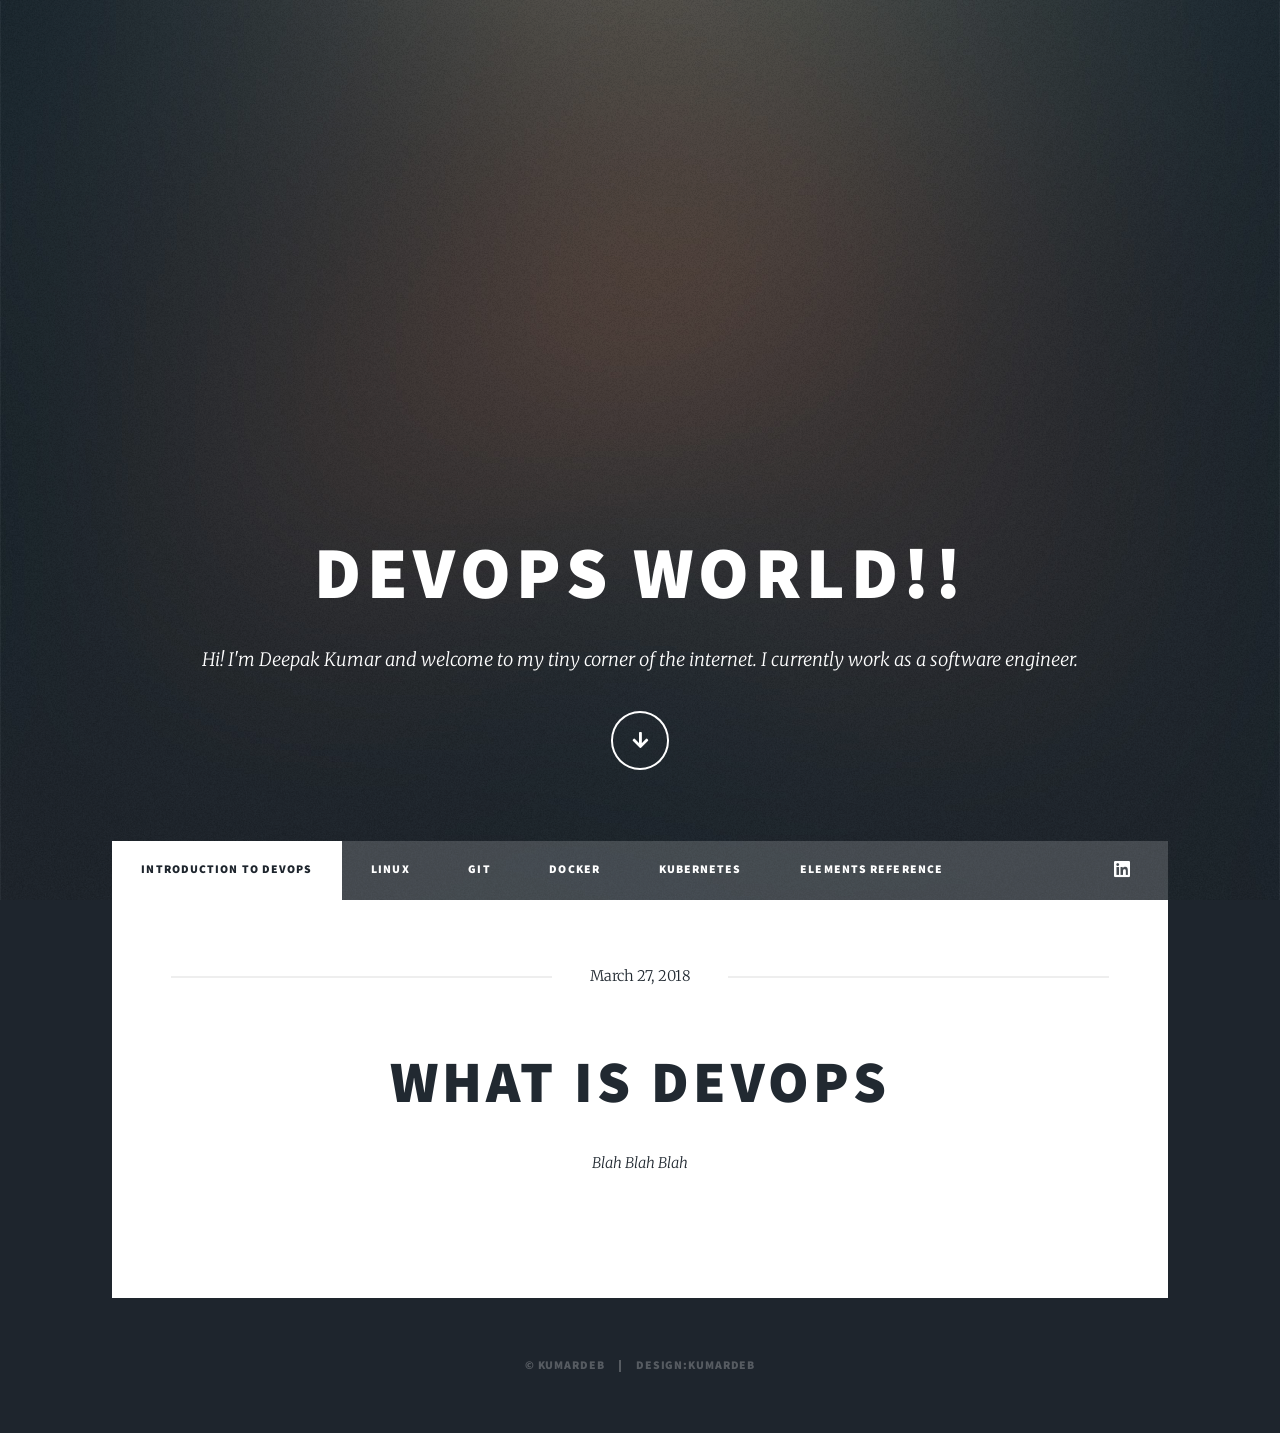
<file: index.html>
<!DOCTYPE HTML>
<html>
	<head>
		<title>Welcome to DevOps World</title>
		<meta charset="utf-8" />
		<meta name="viewport" content="width=device-width, initial-scale=1, user-scalable=no" />
		<link rel="stylesheet" href="assets/css/main.css" />
		<noscript><link rel="stylesheet" href="assets/css/noscript.css" /></noscript>
	</head>
	<body class="is-preload">
		<!-- Wrapper -->
			<div id="wrapper" class="fade-in">
				<!-- Intro -->
					<div id="intro">
						<h1>DevOps World!!</h1>
						<p>Hi! I'm Deepak Kumar and welcome to my tiny corner of the internet. I currently work as a software engineer.</p>
						<ul class="actions">
							<li><a href="#header" class="button icon solid solo fa-arrow-down scrolly">Continue</a></li>
						</ul>
					</div>
				<!-- Nav -->
					<nav id="nav">
						<ul class="links">
							<li class="active"><a href="index.html">Introduction to DevOps</a></li>
							<li><a href="OS.html">Linux</a></li>
							<li><a href="GIT.html">GIT</a></li>
							<li><a href="Docker.html">Docker</a></li>
							<li><a href="Kubernetes.html">Kubernetes</a></li>
							<li><a href="elements.htmls">Elements Reference</a></li>
						</ul>
						<ul class="icons">
							<li><a href="https://www.linkedin.com/in/deepak-kumar-012b2958/" class="icon brands fa-linkedin"><span class="label"></span></a></li>
						</ul>
					</nav>
				<!-- Main -->
					<div id="main">
						<!-- Featured Post -->
							<article class="post featured">
								<header class="major">
									<span class="date">March 27, 2018</span>
									<h2>What is DevOps</h2>
									<p> Blah Blah Blah</p>
								</header>
							</article>
					</div>
				<!-- Copyright -->
					<div id="copyright">
						<ul><li>&copy; kumardeb</li><li>Design:kumardeb <a href="#"></a></li></ul>
					</div>
			</div>
		<!-- Scripts -->
			<script src="assets/js/jquery.min.js"></script>
			<script src="assets/js/jquery.scrollex.min.js"></script>
			<script src="assets/js/jquery.scrolly.min.js"></script>
			<script src="assets/js/browser.min.js"></script>
			<script src="assets/js/breakpoints.min.js"></script>
			<script src="assets/js/util.js"></script>
			<script src="assets/js/main.js"></script>
	</body>
</html>
</file>
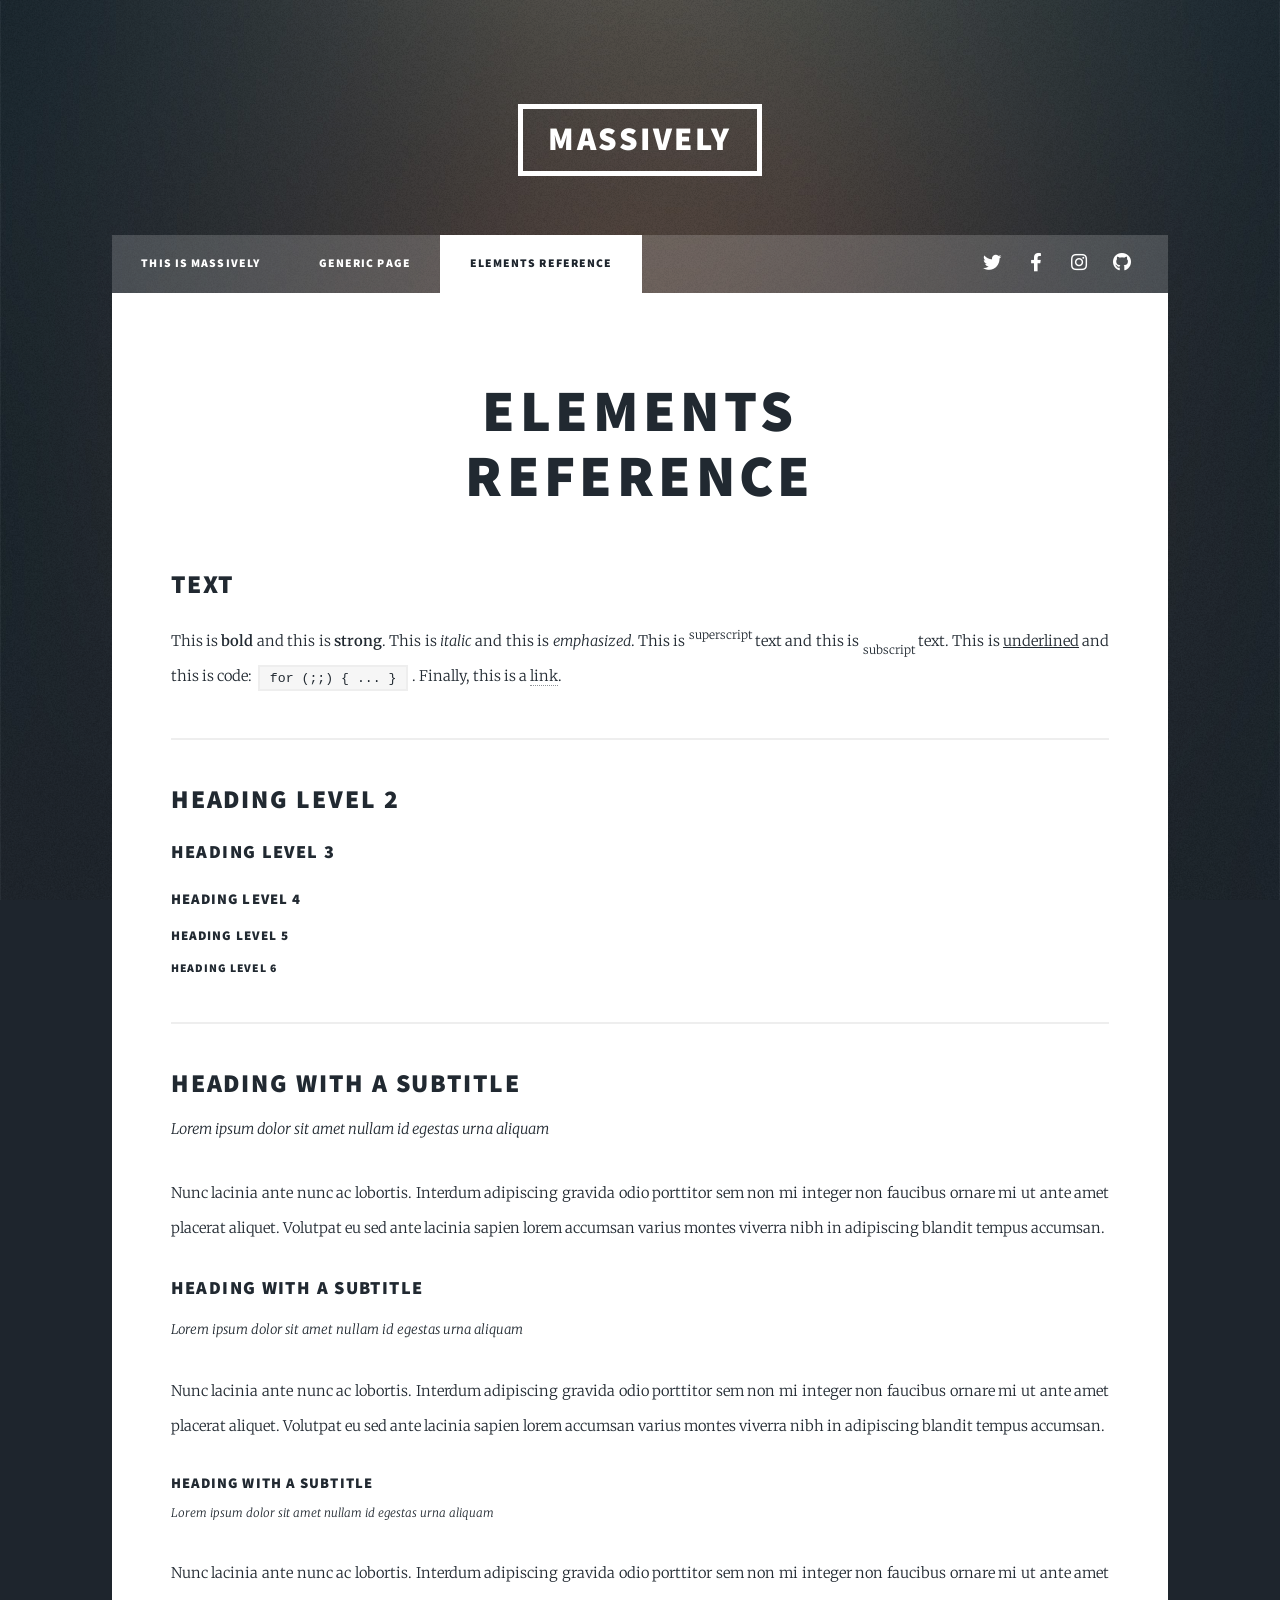
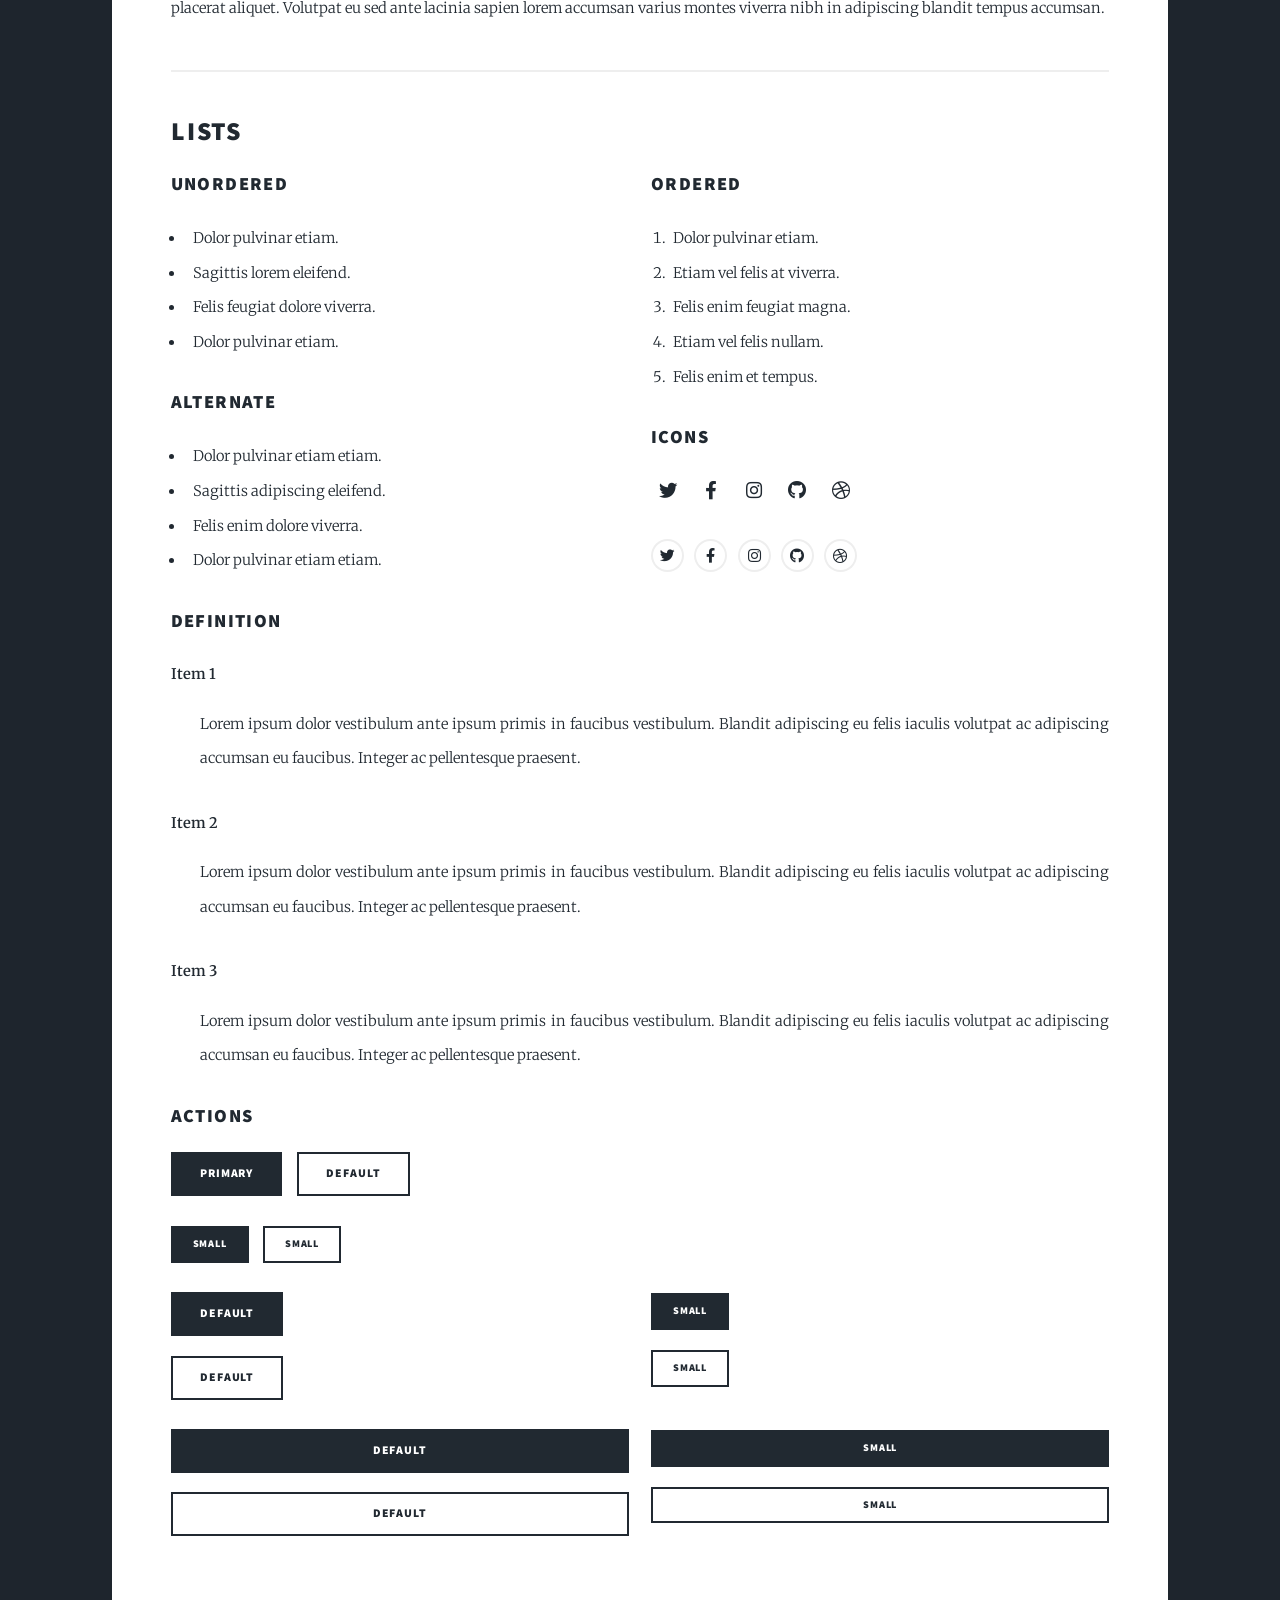
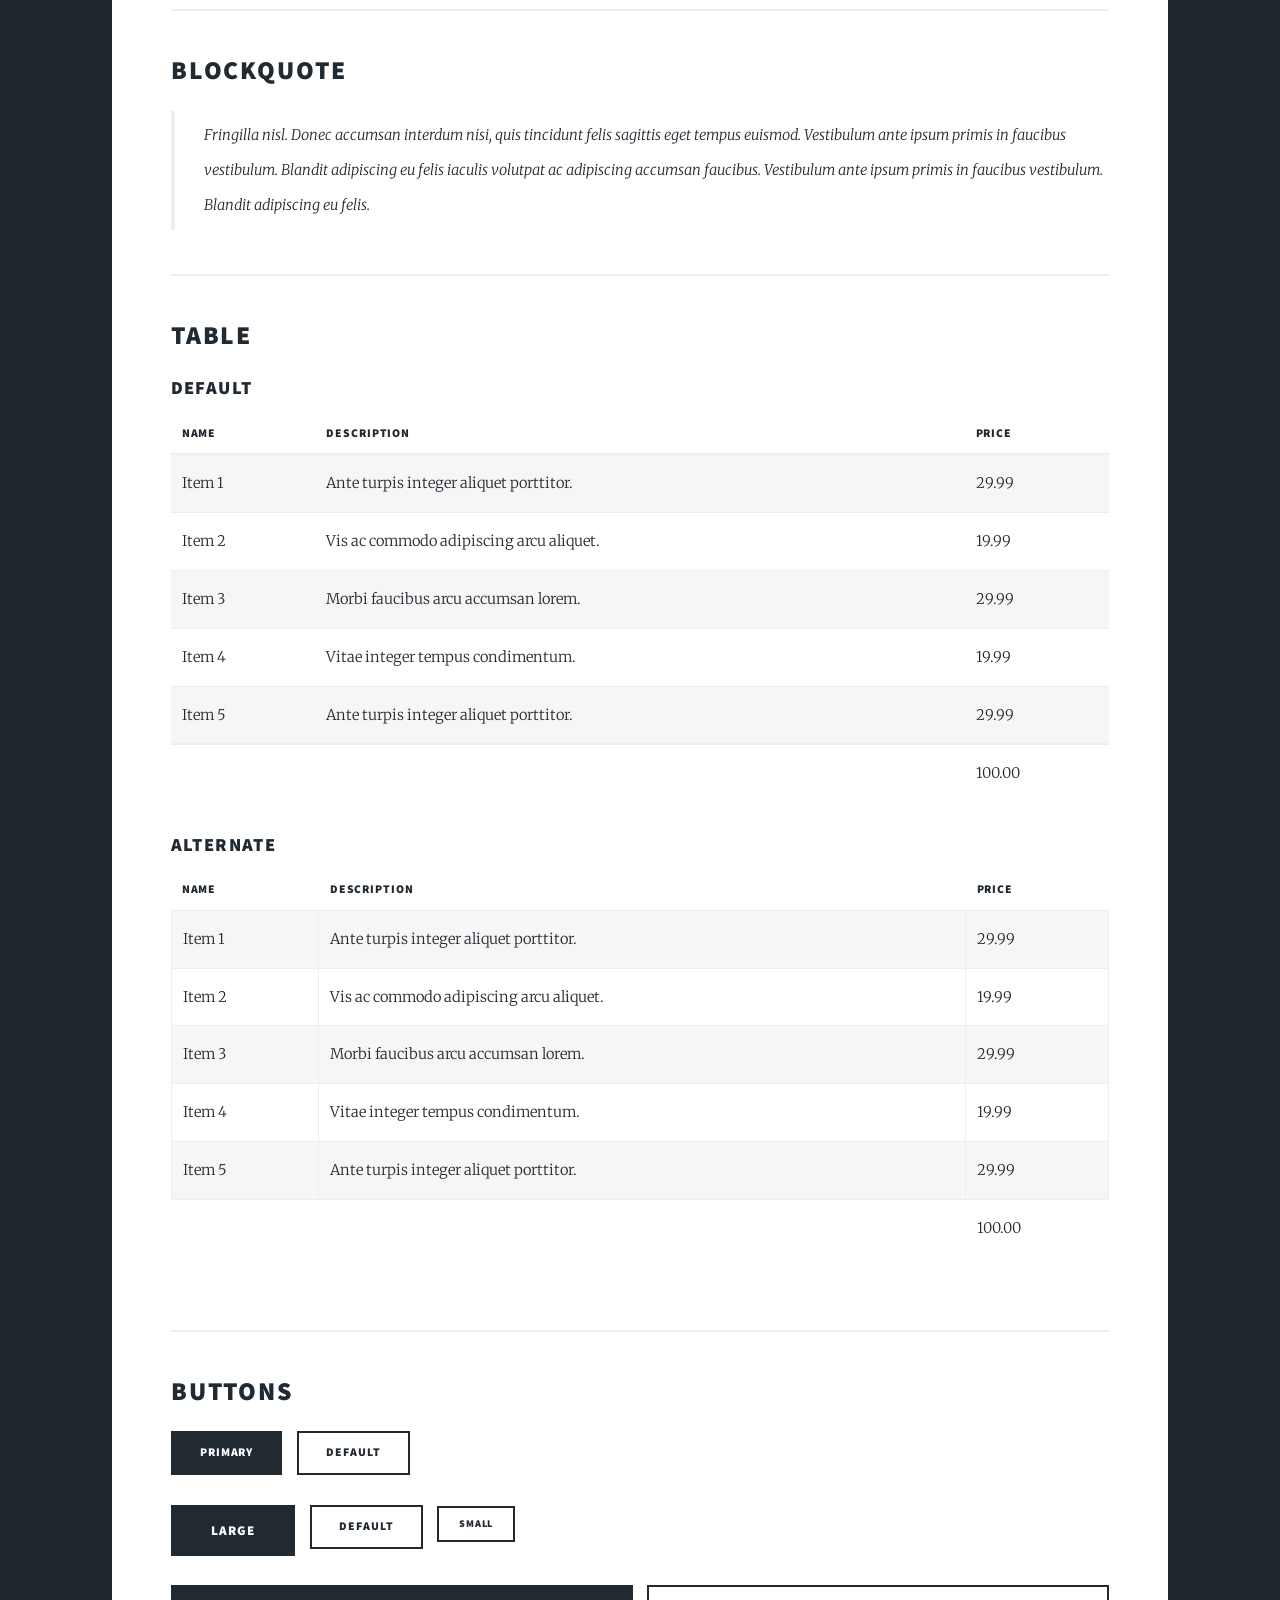
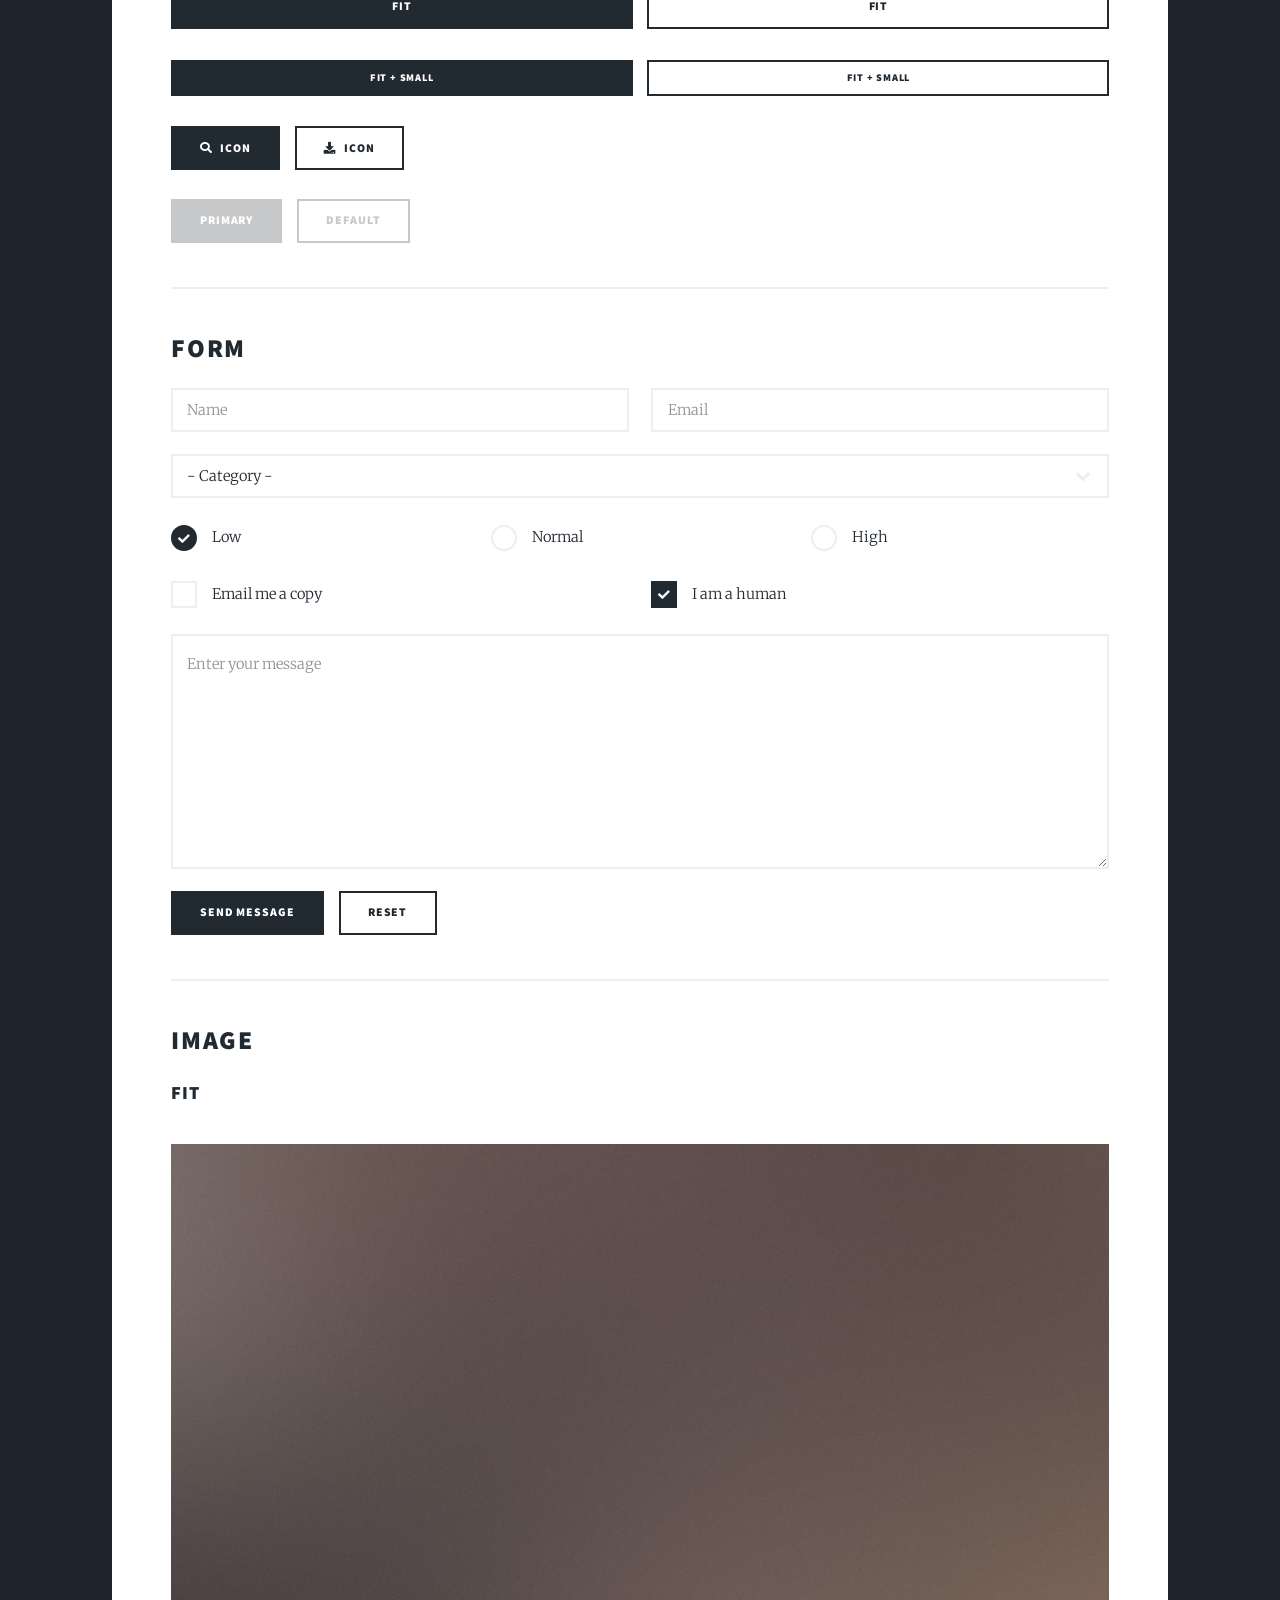
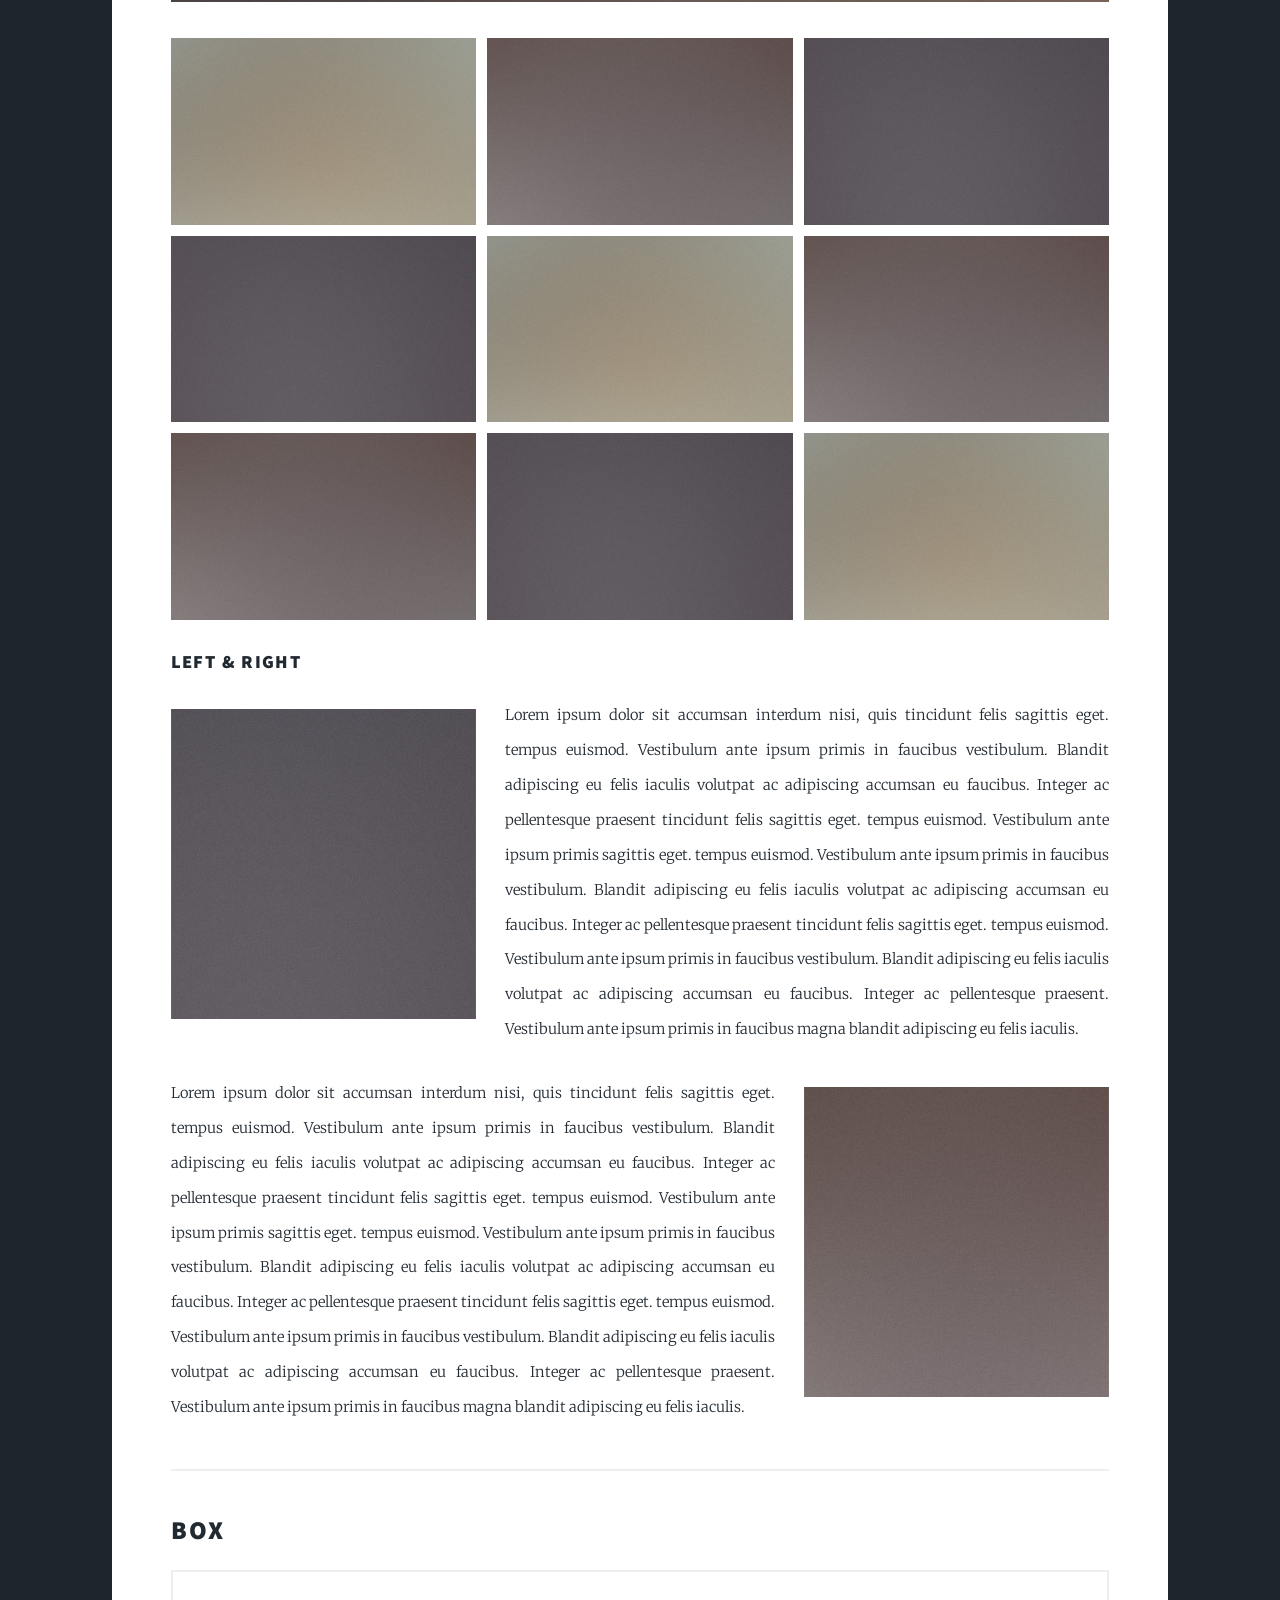
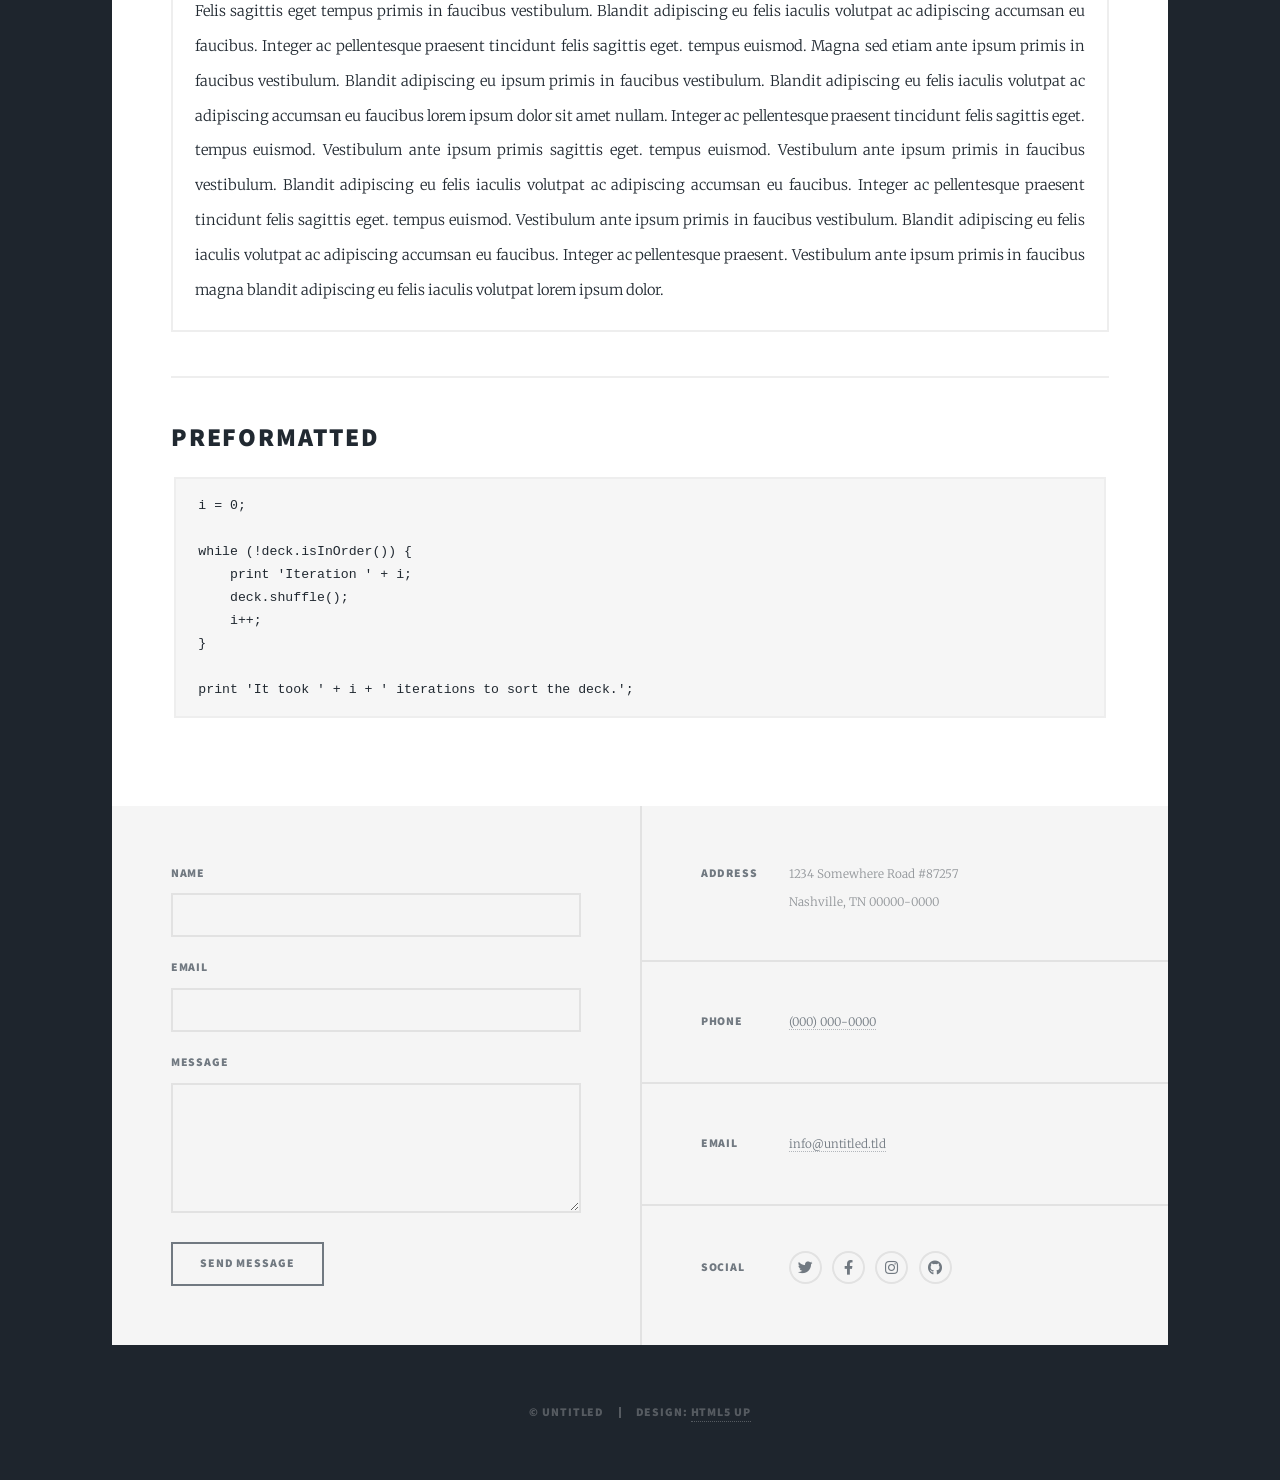
<file: elements.html>
<!DOCTYPE HTML>
<!--
	Massively by HTML5 UP
	html5up.net | @ajlkn
	Free for personal and commercial use under the CCA 3.0 license (html5up.net/license)
-->
<html>
	<head>
		<title>Elements Reference - Massively by HTML5 UP</title>
		<meta charset="utf-8" />
		<meta name="viewport" content="width=device-width, initial-scale=1, user-scalable=no" />
		<link rel="stylesheet" href="assets/css/main.css" />
		<noscript><link rel="stylesheet" href="assets/css/noscript.css" /></noscript>
	</head>
	<body class="is-preload">

		<!-- Wrapper -->
			<div id="wrapper">

				<!-- Header -->
					<header id="header">
						<a href="index.html" class="logo">Massively</a>
					</header>

				<!-- Nav -->
					<nav id="nav">
						<ul class="links">
							<li><a href="index.html">This is Massively</a></li>
							<li><a href="generic.html">Generic Page</a></li>
							<li class="active"><a href="elements.html">Elements Reference</a></li>
						</ul>
						<ul class="icons">
							<li><a href="#" class="icon brands fa-twitter"><span class="label">Twitter</span></a></li>
							<li><a href="#" class="icon brands fa-facebook-f"><span class="label">Facebook</span></a></li>
							<li><a href="#" class="icon brands fa-instagram"><span class="label">Instagram</span></a></li>
							<li><a href="#" class="icon brands fa-github"><span class="label">GitHub</span></a></li>
						</ul>
					</nav>

				<!-- Main -->
					<div id="main">

						<!-- Post -->
							<section class="post">
								<header class="major">
									<h1>Elements<br />
									Reference</h1>
								</header>

								<!-- Text stuff -->
									<h2>Text</h2>
									<p>This is <b>bold</b> and this is <strong>strong</strong>. This is <i>italic</i> and this is <em>emphasized</em>.
									This is <sup>superscript</sup> text and this is <sub>subscript</sub> text.
									This is <u>underlined</u> and this is code: <code>for (;;) { ... }</code>.
									Finally, this is a <a href="#">link</a>.</p>
									<hr />
									<h2>Heading Level 2</h2>
									<h3>Heading Level 3</h3>
									<h4>Heading Level 4</h4>
									<h5>Heading Level 5</h5>
									<h6>Heading Level 6</h6>
									<hr />
									<header>
										<h2>Heading with a Subtitle</h2>
										<p>Lorem ipsum dolor sit amet nullam id egestas urna aliquam</p>
									</header>
									<p>Nunc lacinia ante nunc ac lobortis. Interdum adipiscing gravida odio porttitor sem non mi integer non faucibus ornare mi ut ante amet placerat aliquet. Volutpat eu sed ante lacinia sapien lorem accumsan varius montes viverra nibh in adipiscing blandit tempus accumsan.</p>
									<header>
										<h3>Heading with a Subtitle</h3>
										<p>Lorem ipsum dolor sit amet nullam id egestas urna aliquam</p>
									</header>
									<p>Nunc lacinia ante nunc ac lobortis. Interdum adipiscing gravida odio porttitor sem non mi integer non faucibus ornare mi ut ante amet placerat aliquet. Volutpat eu sed ante lacinia sapien lorem accumsan varius montes viverra nibh in adipiscing blandit tempus accumsan.</p>
									<header>
										<h4>Heading with a Subtitle</h4>
										<p>Lorem ipsum dolor sit amet nullam id egestas urna aliquam</p>
									</header>
									<p>Nunc lacinia ante nunc ac lobortis. Interdum adipiscing gravida odio porttitor sem non mi integer non faucibus ornare mi ut ante amet placerat aliquet. Volutpat eu sed ante lacinia sapien lorem accumsan varius montes viverra nibh in adipiscing blandit tempus accumsan.</p>

									<hr />

								<!-- Lists -->
									<h2>Lists</h2>
									<div class="row">
										<div class="col-6 col-12-small">

											<h3>Unordered</h3>
											<ul>
												<li>Dolor pulvinar etiam.</li>
												<li>Sagittis lorem eleifend.</li>
												<li>Felis feugiat dolore viverra.</li>
												<li>Dolor pulvinar etiam.</li>
											</ul>

											<h3>Alternate</h3>
											<ul class="alt">
												<li>Dolor pulvinar etiam etiam.</li>
												<li>Sagittis adipiscing eleifend.</li>
												<li>Felis enim dolore viverra.</li>
												<li>Dolor pulvinar etiam etiam.</li>
											</ul>

										</div>
										<div class="col-6 col-12-small">

											<h3>Ordered</h3>
											<ol>
												<li>Dolor pulvinar etiam.</li>
												<li>Etiam vel felis at viverra.</li>
												<li>Felis enim feugiat magna.</li>
												<li>Etiam vel felis nullam.</li>
												<li>Felis enim et tempus.</li>
											</ol>

											<h3>Icons</h3>
											<ul class="icons">
												<li><a href="#" class="icon brands fa-twitter"><span class="label">Twitter</span></a></li>
												<li><a href="#" class="icon brands fa-facebook-f"><span class="label">Facebook</span></a></li>
												<li><a href="#" class="icon brands fa-instagram"><span class="label">Instagram</span></a></li>
												<li><a href="#" class="icon brands fa-github"><span class="label">Github</span></a></li>
												<li><a href="#" class="icon brands fa-dribbble"><span class="label">Dribbble</span></a></li>
											</ul>
											<ul class="icons alt">
												<li><a href="#" class="icon brands alt fa-twitter"><span class="label">Twitter</span></a></li>
												<li><a href="#" class="icon brands alt fa-facebook-f"><span class="label">Facebook</span></a></li>
												<li><a href="#" class="icon brands alt fa-instagram"><span class="label">Instagram</span></a></li>
												<li><a href="#" class="icon brands alt fa-github"><span class="label">Github</span></a></li>
												<li><a href="#" class="icon brands alt fa-dribbble"><span class="label">Dribbble</span></a></li>
											</ul>

										</div>
									</div>
									<h3>Definition</h3>
									<dl>
										<dt>Item 1</dt>
										<dd>
											<p>Lorem ipsum dolor vestibulum ante ipsum primis in faucibus vestibulum. Blandit adipiscing eu felis iaculis volutpat ac adipiscing accumsan eu faucibus. Integer ac pellentesque praesent.</p>
										</dd>
										<dt>Item 2</dt>
										<dd>
											<p>Lorem ipsum dolor vestibulum ante ipsum primis in faucibus vestibulum. Blandit adipiscing eu felis iaculis volutpat ac adipiscing accumsan eu faucibus. Integer ac pellentesque praesent.</p>
										</dd>
										<dt>Item 3</dt>
										<dd>
											<p>Lorem ipsum dolor vestibulum ante ipsum primis in faucibus vestibulum. Blandit adipiscing eu felis iaculis volutpat ac adipiscing accumsan eu faucibus. Integer ac pellentesque praesent.</p>
										</dd>
									</dl>

									<h3>Actions</h3>
									<ul class="actions">
										<li><a href="#" class="button primary">Primary</a></li>
										<li><a href="#" class="button">Default</a></li>
									</ul>
									<ul class="actions small">
										<li><a href="#" class="button primary small">Small</a></li>
										<li><a href="#" class="button small">Small</a></li>
									</ul>
									<div class="row">
										<div class="col-6 col-12-small">
											<ul class="actions stacked">
												<li><a href="#" class="button primary">Default</a></li>
												<li><a href="#" class="button">Default</a></li>
											</ul>
										</div>
										<div class="col-6 col-12-small">
											<ul class="actions stacked">
												<li><a href="#" class="button primary small">Small</a></li>
												<li><a href="#" class="button small">Small</a></li>
											</ul>
										</div>
									</div>
									<div class="row">
										<div class="col-6 col-12-small">
											<ul class="actions stacked">
												<li><a href="#" class="button primary fit">Default</a></li>
												<li><a href="#" class="button fit">Default</a></li>
											</ul>
										</div>
										<div class="col-6 col-12-small">
											<ul class="actions stacked">
												<li><a href="#" class="button primary small fit">Small</a></li>
												<li><a href="#" class="button small fit">Small</a></li>
											</ul>
										</div>
									</div>

									<hr />

								<!-- Blockquote -->
									<h2>Blockquote</h2>
									<blockquote>Fringilla nisl. Donec accumsan interdum nisi, quis tincidunt felis sagittis eget tempus euismod. Vestibulum ante ipsum primis in faucibus vestibulum. Blandit adipiscing eu felis iaculis volutpat ac adipiscing accumsan faucibus. Vestibulum ante ipsum primis in faucibus vestibulum. Blandit adipiscing eu felis.</blockquote>

									<hr />

								<!-- Table -->
									<h2>Table</h2>

									<h3>Default</h3>
									<div class="table-wrapper">
										<table>
											<thead>
												<tr>
													<th>Name</th>
													<th>Description</th>
													<th>Price</th>
												</tr>
											</thead>
											<tbody>
												<tr>
													<td>Item 1</td>
													<td>Ante turpis integer aliquet porttitor.</td>
													<td>29.99</td>
												</tr>
												<tr>
													<td>Item 2</td>
													<td>Vis ac commodo adipiscing arcu aliquet.</td>
													<td>19.99</td>
												</tr>
												<tr>
													<td>Item 3</td>
													<td> Morbi faucibus arcu accumsan lorem.</td>
													<td>29.99</td>
												</tr>
												<tr>
													<td>Item 4</td>
													<td>Vitae integer tempus condimentum.</td>
													<td>19.99</td>
												</tr>
												<tr>
													<td>Item 5</td>
													<td>Ante turpis integer aliquet porttitor.</td>
													<td>29.99</td>
												</tr>
											</tbody>
											<tfoot>
												<tr>
													<td colspan="2"></td>
													<td>100.00</td>
												</tr>
											</tfoot>
										</table>
									</div>

									<h3>Alternate</h3>
									<div class="table-wrapper">
										<table class="alt">
											<thead>
												<tr>
													<th>Name</th>
													<th>Description</th>
													<th>Price</th>
												</tr>
											</thead>
											<tbody>
												<tr>
													<td>Item 1</td>
													<td>Ante turpis integer aliquet porttitor.</td>
													<td>29.99</td>
												</tr>
												<tr>
													<td>Item 2</td>
													<td>Vis ac commodo adipiscing arcu aliquet.</td>
													<td>19.99</td>
												</tr>
												<tr>
													<td>Item 3</td>
													<td> Morbi faucibus arcu accumsan lorem.</td>
													<td>29.99</td>
												</tr>
												<tr>
													<td>Item 4</td>
													<td>Vitae integer tempus condimentum.</td>
													<td>19.99</td>
												</tr>
												<tr>
													<td>Item 5</td>
													<td>Ante turpis integer aliquet porttitor.</td>
													<td>29.99</td>
												</tr>
											</tbody>
											<tfoot>
												<tr>
													<td colspan="2"></td>
													<td>100.00</td>
												</tr>
											</tfoot>
										</table>
									</div>

									<hr />

								<!-- Buttons -->
									<h2>Buttons</h2>
									<ul class="actions">
										<li><a href="#" class="button primary">Primary</a></li>
										<li><a href="#" class="button">Default</a></li>
									</ul>
									<ul class="actions">
										<li><a href="#" class="button primary large">Large</a></li>
										<li><a href="#" class="button">Default</a></li>
										<li><a href="#" class="button small">Small</a></li>
									</ul>
									<ul class="actions fit">
										<li><a href="#" class="button primary fit">Fit</a></li>
										<li><a href="#" class="button fit">Fit</a></li>
									</ul>
									<ul class="actions fit small">
										<li><a href="#" class="button primary fit small">Fit + Small</a></li>
										<li><a href="#" class="button fit small">Fit + Small</a></li>
									</ul>
									<ul class="actions">
										<li><a href="#" class="button primary icon solid fa-search">Icon</a></li>
										<li><a href="#" class="button icon solid fa-download">Icon</a></li>
									</ul>
									<ul class="actions">
										<li><span class="button primary disabled">Primary</span></li>
										<li><span class="button disabled">Default</span></li>
									</ul>

									<hr />

								<!-- Form -->
									<h2>Form</h2>

									<form method="post" action="#">
										<div class="row gtr-uniform">
											<div class="col-6 col-12-xsmall">
												<input type="text" name="demo-name" id="demo-name" value="" placeholder="Name" />
											</div>
											<div class="col-6 col-12-xsmall">
												<input type="email" name="demo-email" id="demo-email" value="" placeholder="Email" />
											</div>
											<!-- Break -->
											<div class="col-12">
												<select name="demo-category" id="demo-category">
													<option value="">- Category -</option>
													<option value="1">Manufacturing</option>
													<option value="1">Shipping</option>
													<option value="1">Administration</option>
													<option value="1">Human Resources</option>
												</select>
											</div>
											<!-- Break -->
											<div class="col-4 col-12-small">
												<input type="radio" id="demo-priority-low" name="demo-priority" checked>
												<label for="demo-priority-low">Low</label>
											</div>
											<div class="col-4 col-12-small">
												<input type="radio" id="demo-priority-normal" name="demo-priority">
												<label for="demo-priority-normal">Normal</label>
											</div>
											<div class="col-4 col-12-small">
												<input type="radio" id="demo-priority-high" name="demo-priority">
												<label for="demo-priority-high">High</label>
											</div>
											<!-- Break -->
											<div class="col-6 col-12-small">
												<input type="checkbox" id="demo-copy" name="demo-copy">
												<label for="demo-copy">Email me a copy</label>
											</div>
											<div class="col-6 col-12-small">
												<input type="checkbox" id="demo-human" name="demo-human" checked>
												<label for="demo-human">I am a human</label>
											</div>
											<!-- Break -->
											<div class="col-12">
												<textarea name="demo-message" id="demo-message" placeholder="Enter your message" rows="6"></textarea>
											</div>
											<!-- Break -->
											<div class="col-12">
												<ul class="actions">
													<li><input type="submit" value="Send Message" class="primary" /></li>
													<li><input type="reset" value="Reset" /></li>
												</ul>
											</div>
										</div>
									</form>

									<hr />

								<!-- Image -->
									<h2>Image</h2>

									<h3>Fit</h3>
									<span class="image fit"><img src="images/pic01.jpg" alt="" /></span>
									<div class="box alt">
										<div class="row gtr-50 gtr-uniform">
											<div class="col-4"><span class="image fit"><img src="images/pic02.jpg" alt="" /></span></div>
											<div class="col-4"><span class="image fit"><img src="images/pic03.jpg" alt="" /></span></div>
											<div class="col-4"><span class="image fit"><img src="images/pic04.jpg" alt="" /></span></div>
											<!-- Break -->
											<div class="col-4"><span class="image fit"><img src="images/pic04.jpg" alt="" /></span></div>
											<div class="col-4"><span class="image fit"><img src="images/pic02.jpg" alt="" /></span></div>
											<div class="col-4"><span class="image fit"><img src="images/pic03.jpg" alt="" /></span></div>
											<!-- Break -->
											<div class="col-4"><span class="image fit"><img src="images/pic03.jpg" alt="" /></span></div>
											<div class="col-4"><span class="image fit"><img src="images/pic04.jpg" alt="" /></span></div>
											<div class="col-4"><span class="image fit"><img src="images/pic02.jpg" alt="" /></span></div>
										</div>
									</div>

									<h3>Left &amp; Right</h3>
									<p><span class="image left"><img src="images/pic08.jpg" alt="" /></span>Lorem ipsum dolor sit accumsan interdum nisi, quis tincidunt felis sagittis eget. tempus euismod. Vestibulum ante ipsum primis in faucibus vestibulum. Blandit adipiscing eu felis iaculis volutpat ac adipiscing accumsan eu faucibus. Integer ac pellentesque praesent tincidunt felis sagittis eget. tempus euismod. Vestibulum ante ipsum primis sagittis eget. tempus euismod. Vestibulum ante ipsum primis in faucibus vestibulum. Blandit adipiscing eu felis iaculis volutpat ac adipiscing accumsan eu faucibus. Integer ac pellentesque praesent tincidunt felis sagittis eget. tempus euismod. Vestibulum ante ipsum primis in faucibus vestibulum. Blandit adipiscing eu felis iaculis volutpat ac adipiscing accumsan eu faucibus. Integer ac pellentesque praesent. Vestibulum ante ipsum primis in faucibus magna blandit adipiscing eu felis iaculis.</p>
									<p><span class="image right"><img src="images/pic09.jpg" alt="" /></span>Lorem ipsum dolor sit accumsan interdum nisi, quis tincidunt felis sagittis eget. tempus euismod. Vestibulum ante ipsum primis in faucibus vestibulum. Blandit adipiscing eu felis iaculis volutpat ac adipiscing accumsan eu faucibus. Integer ac pellentesque praesent tincidunt felis sagittis eget. tempus euismod. Vestibulum ante ipsum primis sagittis eget. tempus euismod. Vestibulum ante ipsum primis in faucibus vestibulum. Blandit adipiscing eu felis iaculis volutpat ac adipiscing accumsan eu faucibus. Integer ac pellentesque praesent tincidunt felis sagittis eget. tempus euismod. Vestibulum ante ipsum primis in faucibus vestibulum. Blandit adipiscing eu felis iaculis volutpat ac adipiscing accumsan eu faucibus. Integer ac pellentesque praesent. Vestibulum ante ipsum primis in faucibus magna blandit adipiscing eu felis iaculis.</p>

									<hr />

								<!-- Box -->
									<h2>Box</h2>
									<div class="box">
										<p>Felis sagittis eget tempus primis in faucibus vestibulum. Blandit adipiscing eu felis iaculis volutpat ac adipiscing accumsan eu faucibus. Integer ac pellentesque praesent tincidunt felis sagittis eget. tempus euismod. Magna sed etiam ante ipsum primis in faucibus vestibulum. Blandit adipiscing eu ipsum primis in faucibus vestibulum. Blandit adipiscing eu felis iaculis volutpat ac adipiscing accumsan eu faucibus lorem ipsum dolor sit amet nullam. Integer ac pellentesque praesent tincidunt felis sagittis eget. tempus euismod. Vestibulum ante ipsum primis sagittis eget. tempus euismod. Vestibulum ante ipsum primis in faucibus vestibulum. Blandit adipiscing eu felis iaculis volutpat ac adipiscing accumsan eu faucibus. Integer ac pellentesque praesent tincidunt felis sagittis eget. tempus euismod. Vestibulum ante ipsum primis in faucibus vestibulum. Blandit adipiscing eu felis iaculis volutpat ac adipiscing accumsan eu faucibus. Integer ac pellentesque praesent. Vestibulum ante ipsum primis in faucibus magna blandit adipiscing eu felis iaculis volutpat lorem ipsum dolor.</p>
									</div>

									<hr />

								<!-- Preformatted Code -->
									<h2>Preformatted</h2>
									<pre><code>i = 0;

while (!deck.isInOrder()) {
    print 'Iteration ' + i;
    deck.shuffle();
    i++;
}

print 'It took ' + i + ' iterations to sort the deck.';
</code></pre>

							</section>

					</div>

				<!-- Footer -->
					<footer id="footer">
						<section>
							<form method="post" action="#">
								<div class="fields">
									<div class="field">
										<label for="name">Name</label>
										<input type="text" name="name" id="name" />
									</div>
									<div class="field">
										<label for="email">Email</label>
										<input type="text" name="email" id="email" />
									</div>
									<div class="field">
										<label for="message">Message</label>
										<textarea name="message" id="message" rows="3"></textarea>
									</div>
								</div>
								<ul class="actions">
									<li><input type="submit" value="Send Message" /></li>
								</ul>
							</form>
						</section>
						<section class="split contact">
							<section class="alt">
								<h3>Address</h3>
								<p>1234 Somewhere Road #87257<br />
								Nashville, TN 00000-0000</p>
							</section>
							<section>
								<h3>Phone</h3>
								<p><a href="#">(000) 000-0000</a></p>
							</section>
							<section>
								<h3>Email</h3>
								<p><a href="#">info@untitled.tld</a></p>
							</section>
							<section>
								<h3>Social</h3>
								<ul class="icons alt">
									<li><a href="#" class="icon brands alt fa-twitter"><span class="label">Twitter</span></a></li>
									<li><a href="#" class="icon brands alt fa-facebook-f"><span class="label">Facebook</span></a></li>
									<li><a href="#" class="icon brands alt fa-instagram"><span class="label">Instagram</span></a></li>
									<li><a href="#" class="icon brands alt fa-github"><span class="label">GitHub</span></a></li>
								</ul>
							</section>
						</section>
					</footer>

				<!-- Copyright -->
					<div id="copyright">
						<ul><li>&copy; Untitled</li><li>Design: <a href="https://html5up.net">HTML5 UP</a></li></ul>
					</div>

			</div>

		<!-- Scripts -->
			<script src="assets/js/jquery.min.js"></script>
			<script src="assets/js/jquery.scrollex.min.js"></script>
			<script src="assets/js/jquery.scrolly.min.js"></script>
			<script src="assets/js/browser.min.js"></script>
			<script src="assets/js/breakpoints.min.js"></script>
			<script src="assets/js/util.js"></script>
			<script src="assets/js/main.js"></script>

	</body>
</html>
</file>
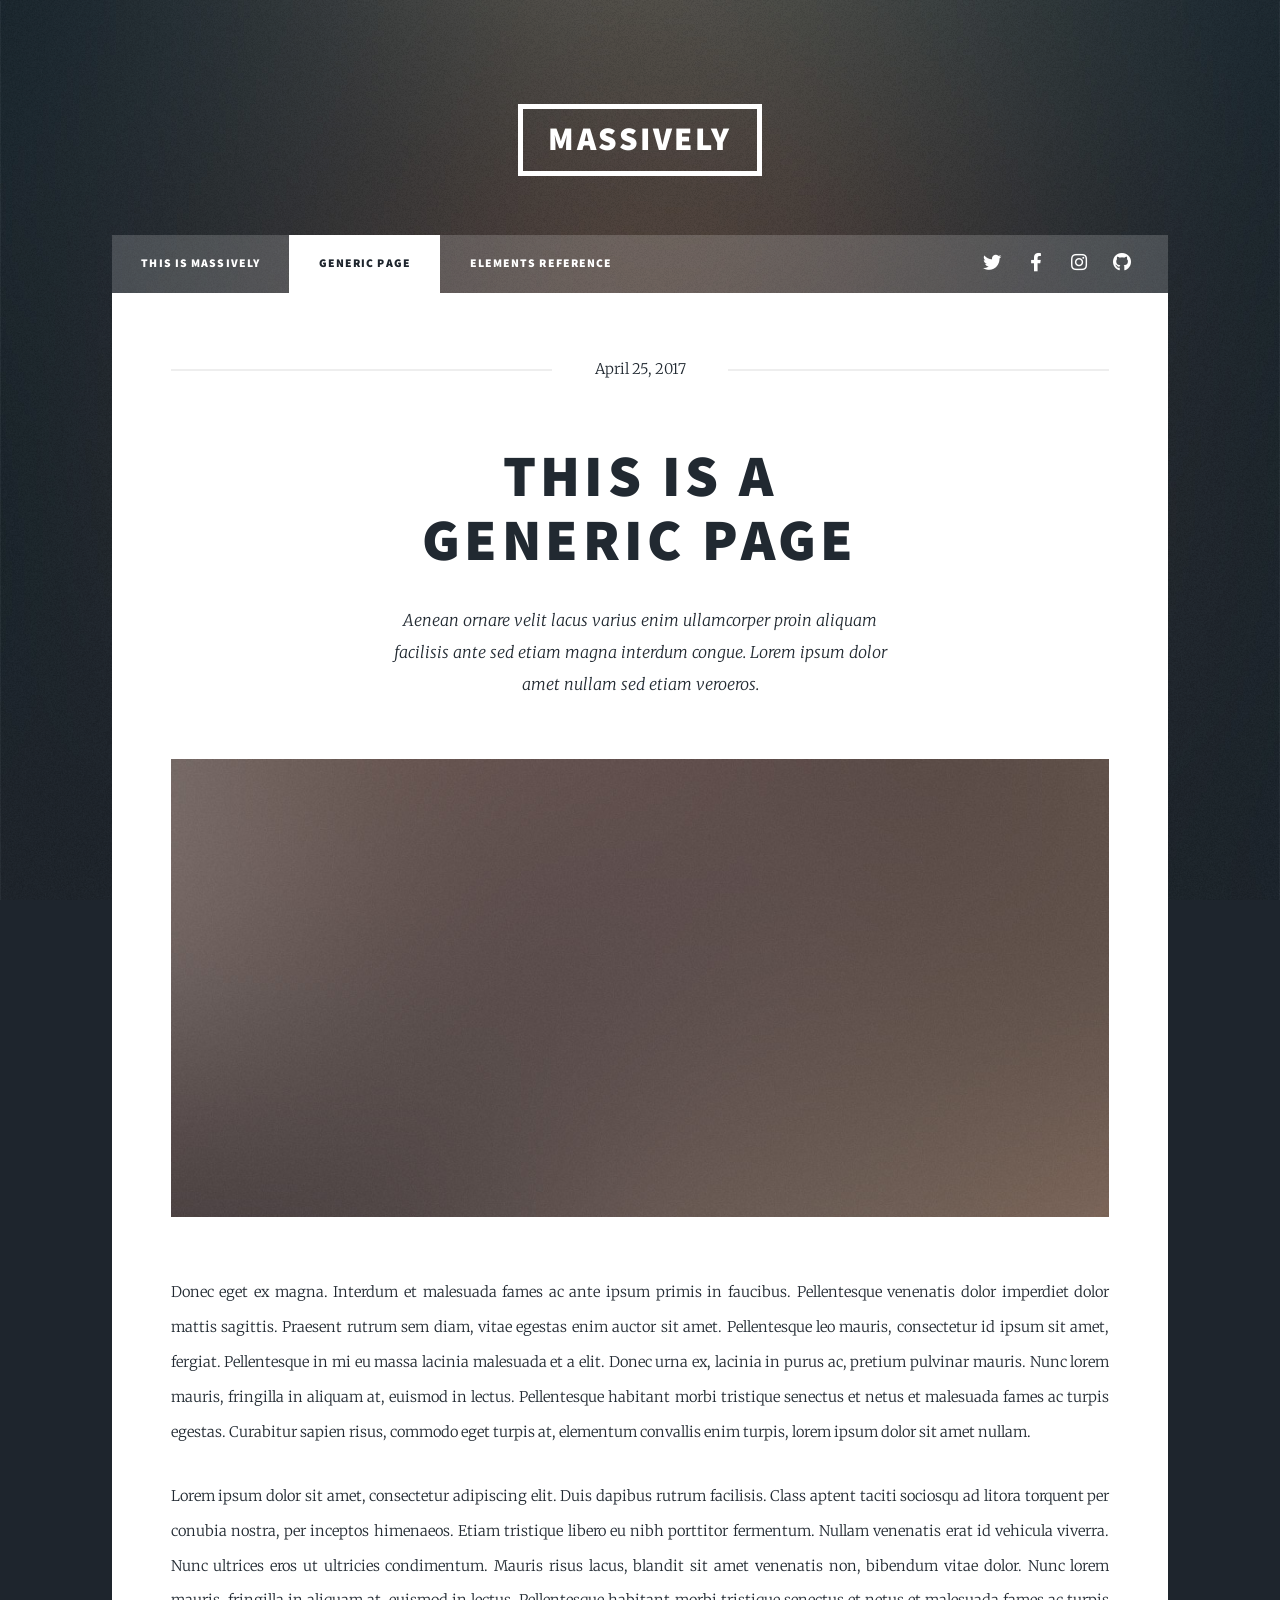
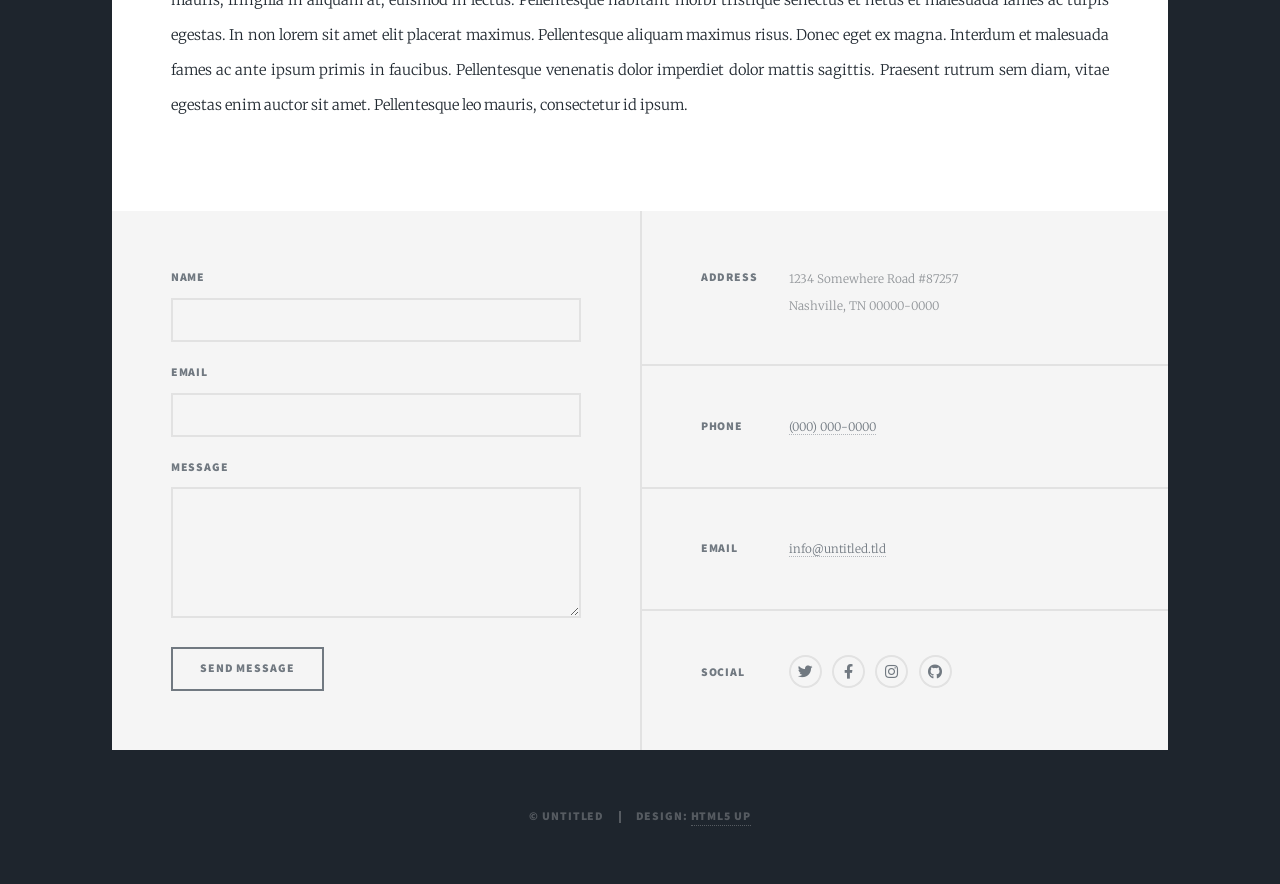
<file: generic.html>
<!DOCTYPE HTML>
<!--
	Massively by HTML5 UP
	html5up.net | @ajlkn
	Free for personal and commercial use under the CCA 3.0 license (html5up.net/license)
-->
<html>
	<head>
		<title>Generic Page - Massively by HTML5 UP</title>
		<meta charset="utf-8" />
		<meta name="viewport" content="width=device-width, initial-scale=1, user-scalable=no" />
		<link rel="stylesheet" href="assets/css/main.css" />
		<noscript><link rel="stylesheet" href="assets/css/noscript.css" /></noscript>
	</head>
	<body class="is-preload">

		<!-- Wrapper -->
			<div id="wrapper">

				<!-- Header -->
					<header id="header">
						<a href="index.html" class="logo">Massively</a>
					</header>

				<!-- Nav -->
					<nav id="nav">
						<ul class="links">
							<li><a href="index.html">This is Massively</a></li>
							<li class="active"><a href="generic.html">Generic Page</a></li>
							<li><a href="elements.html">Elements Reference</a></li>
						</ul>
						<ul class="icons">
							<li><a href="#" class="icon brands fa-twitter"><span class="label">Twitter</span></a></li>
							<li><a href="#" class="icon brands fa-facebook-f"><span class="label">Facebook</span></a></li>
							<li><a href="#" class="icon brands fa-instagram"><span class="label">Instagram</span></a></li>
							<li><a href="#" class="icon brands fa-github"><span class="label">GitHub</span></a></li>
						</ul>
					</nav>

				<!-- Main -->
					<div id="main">

						<!-- Post -->
							<section class="post">
								<header class="major">
									<span class="date">April 25, 2017</span>
									<h1>This is a<br />
									Generic Page</h1>
									<p>Aenean ornare velit lacus varius enim ullamcorper proin aliquam<br />
									facilisis ante sed etiam magna interdum congue. Lorem ipsum dolor<br />
									amet nullam sed etiam veroeros.</p>
								</header>
								<div class="image main"><img src="images/pic01.jpg" alt="" /></div>
								<p>Donec eget ex magna. Interdum et malesuada fames ac ante ipsum primis in faucibus. Pellentesque venenatis dolor imperdiet dolor mattis sagittis. Praesent rutrum sem diam, vitae egestas enim auctor sit amet. Pellentesque leo mauris, consectetur id ipsum sit amet, fergiat. Pellentesque in mi eu massa lacinia malesuada et a elit. Donec urna ex, lacinia in purus ac, pretium pulvinar mauris. Nunc lorem mauris, fringilla in aliquam at, euismod in lectus. Pellentesque habitant morbi tristique senectus et netus et malesuada fames ac turpis egestas. Curabitur sapien risus, commodo eget turpis at, elementum convallis enim turpis, lorem ipsum dolor sit amet nullam.</p>
								<p>Lorem ipsum dolor sit amet, consectetur adipiscing elit. Duis dapibus rutrum facilisis. Class aptent taciti sociosqu ad litora torquent per conubia nostra, per inceptos himenaeos. Etiam tristique libero eu nibh porttitor fermentum. Nullam venenatis erat id vehicula viverra. Nunc ultrices eros ut ultricies condimentum. Mauris risus lacus, blandit sit amet venenatis non, bibendum vitae dolor. Nunc lorem mauris, fringilla in aliquam at, euismod in lectus. Pellentesque habitant morbi tristique senectus et netus et malesuada fames ac turpis egestas. In non lorem sit amet elit placerat maximus. Pellentesque aliquam maximus risus. Donec eget ex magna. Interdum et malesuada fames ac ante ipsum primis in faucibus. Pellentesque venenatis dolor imperdiet dolor mattis sagittis. Praesent rutrum sem diam, vitae egestas enim auctor sit amet. Pellentesque leo mauris, consectetur id ipsum.</p>
							</section>

					</div>

				<!-- Footer -->
					<footer id="footer">
						<section>
							<form method="post" action="#">
								<div class="fields">
									<div class="field">
										<label for="name">Name</label>
										<input type="text" name="name" id="name" />
									</div>
									<div class="field">
										<label for="email">Email</label>
										<input type="text" name="email" id="email" />
									</div>
									<div class="field">
										<label for="message">Message</label>
										<textarea name="message" id="message" rows="3"></textarea>
									</div>
								</div>
								<ul class="actions">
									<li><input type="submit" value="Send Message" /></li>
								</ul>
							</form>
						</section>
						<section class="split contact">
							<section class="alt">
								<h3>Address</h3>
								<p>1234 Somewhere Road #87257<br />
								Nashville, TN 00000-0000</p>
							</section>
							<section>
								<h3>Phone</h3>
								<p><a href="#">(000) 000-0000</a></p>
							</section>
							<section>
								<h3>Email</h3>
								<p><a href="#">info@untitled.tld</a></p>
							</section>
							<section>
								<h3>Social</h3>
								<ul class="icons alt">
									<li><a href="#" class="icon brands alt fa-twitter"><span class="label">Twitter</span></a></li>
									<li><a href="#" class="icon brands alt fa-facebook-f"><span class="label">Facebook</span></a></li>
									<li><a href="#" class="icon brands alt fa-instagram"><span class="label">Instagram</span></a></li>
									<li><a href="#" class="icon brands alt fa-github"><span class="label">GitHub</span></a></li>
								</ul>
							</section>
						</section>
					</footer>

				<!-- Copyright -->
					<div id="copyright">
						<ul><li>&copy; Untitled</li><li>Design: <a href="https://html5up.net">HTML5 UP</a></li></ul>
					</div>

			</div>

		<!-- Scripts -->
			<script src="assets/js/jquery.min.js"></script>
			<script src="assets/js/jquery.scrollex.min.js"></script>
			<script src="assets/js/jquery.scrolly.min.js"></script>
			<script src="assets/js/browser.min.js"></script>
			<script src="assets/js/breakpoints.min.js"></script>
			<script src="assets/js/util.js"></script>
			<script src="assets/js/main.js"></script>

	</body>
</html>
</file>
<file: assets/css/main.css>
@import url(fontawesome-all.min.css);
@import url("https://fonts.googleapis.com/css?family=Merriweather:300,700,300italic,700italic|Source+Sans+Pro:900");

/*
	Massively by HTML5 UP
	html5up.net | @ajlkn
	Free for personal and commercial use under the CCA 3.0 license (html5up.net/license)
*/

html, body, div, span, applet, object,
iframe, h1, h2, h3, h4, h5, h6, p, blockquote,
pre, a, abbr, acronym, address, big, cite,
code, del, dfn, em, img, ins, kbd, q, s, samp,
small, strike, strong, sub, sup, tt, var, b,
u, i, center, dl, dt, dd, ol, ul, li, fieldset,
form, label, legend, table, caption, tbody,
tfoot, thead, tr, th, td, article, aside,
canvas, details, embed, figure, figcaption,
footer, header, hgroup, menu, nav, output, ruby,
section, summary, time, mark, audio, video {
	margin: 0;
	padding: 0;
	border: 0;
	font-size: 100%;
	font: inherit;
	vertical-align: baseline;}

article, aside, details, figcaption, figure,
footer, header, hgroup, menu, nav, section {
	display: block;}

body {
	line-height: 1;
}

ol, ul {
	list-style: none;
}

blockquote, q {
	quotes: none;
}

	blockquote:before, blockquote:after, q:before, q:after {
		content: '';
		content: none;
	}

table {
	border-collapse: collapse;
	border-spacing: 0;
}

body {
	-webkit-text-size-adjust: none;
}

mark {
	background-color: transparent;
	color: inherit;
}

input::-moz-focus-inner {
	border: 0;
	padding: 0;
}

input, select, textarea {
	-moz-appearance: none;
	-webkit-appearance: none;
	-ms-appearance: none;
	appearance: none;
}

/* Basic */

	@-ms-viewport {
		width: device-width;
	}

	body {
		-ms-overflow-style: scrollbar;
	}

	@media screen and (max-width: 480px) {

		html, body {
			min-width: 320px;
		}

	}

	html {
		box-sizing: border-box;
	}

	*, *:before, *:after {
		box-sizing: inherit;
	}

	body {
		background-color: #1e252d;
	}

		body.is-preload *, body.is-preload *:before, body.is-preload *:after {
			-moz-animation: none !important;
			-webkit-animation: none !important;
			-ms-animation: none !important;
			animation: none !important;
			-moz-transition: none !important;
			-webkit-transition: none !important;
			-ms-transition: none !important;
			transition: none !important;
		}

/* Type */

	html {
		font-size: 16pt;
	}

		@media screen and (max-width: 1680px) {

			html {
				font-size: 12pt;
			}

		}

		@media screen and (max-width: 1280px) {

			html {
				font-size: 11pt;
			}

		}

		@media screen and (max-width: 360px) {

			html {
				font-size: 10pt;
			}

		}

	body {
		color: #212931;
	}

	body, input, select, textarea {
		font-family: "Merriweather", Georgia, serif;
		font-weight: 300;
		font-size: 1rem;
		line-height: 2.375;
	}

	a {
		-moz-transition: color 0.2s ease-in-out, background-color 0.2s ease-in-out, border-color 0.2s ease-in-out, box-shadow 0.2s ease-in-out;
		-webkit-transition: color 0.2s ease-in-out, background-color 0.2s ease-in-out, border-color 0.2s ease-in-out, box-shadow 0.2s ease-in-out;
		-ms-transition: color 0.2s ease-in-out, background-color 0.2s ease-in-out, border-color 0.2s ease-in-out, box-shadow 0.2s ease-in-out;
		transition: color 0.2s ease-in-out, background-color 0.2s ease-in-out, border-color 0.2s ease-in-out, box-shadow 0.2s ease-in-out;
		border-bottom: dotted 1px;
		text-decoration: none;
	}

		a:hover {
			border-bottom-color: transparent;
		}

	strong, b {
		font-weight: 600;
	}

	em, i {
		font-style: italic;
	}

	p {
		text-align: justify;
		margin: 0 0 2rem 0;
	}

	h1, h2, h3, h4, h5, h6 {
		font-family: "Source Sans Pro", Helvetica, sans-serif;
		font-weight: 900;
		line-height: 1.5;
		letter-spacing: 0.075em;
		text-transform: uppercase;
		margin: 0 0 1rem 0;
	}

		h1 a, h2 a, h3 a, h4 a, h5 a, h6 a {
			border-bottom: 0;
			color: inherit;
			text-decoration: none;
		}

	h1 {
		font-size: 4rem;
		line-height: 1.1;
		margin: 0 0 2rem 0;
	}

	h2 {
		font-size: 1.75rem;
		line-height: 1.3;
		margin: 0 0 1.5rem 0;
	}

	h3 {
		font-size: 1.25rem;
		margin: 0 0 1.5rem 0;
	}

	h4 {
		font-size: 1rem;
	}

	h5 {
		font-size: 0.9rem;
	}

	h6 {
		font-size: 0.8rem;
	}

	sub {
		font-size: 0.8rem;
		position: relative;
		top: 0.5rem;
	}

	sup {
		font-size: 0.8rem;
		position: relative;
		top: -0.5rem;
	}

	blockquote {
		border-left: solid 4px;
		font-style: italic;
		margin: 0 0 2rem 0;
		padding: 0.5rem 0 0.5rem 2rem;
	}

	code {
		border: solid 2px;
		font-family: "Courier New", monospace;
		font-size: 0.9rem;
		margin: 0 0.25rem;
		padding: 0.25rem 0.65rem;
	}

	pre {
		-webkit-overflow-scrolling: touch;
		font-family: "Courier New", monospace;
		font-size: 0.9rem;
		margin: 0 0 2rem 0;
	}

		pre code {
			display: block;
			line-height: 1.75;
			padding: 1rem 1.5rem;
			overflow-x: auto;
		}

	hr {
		border: 0;
		border-bottom: solid 2px;
		margin: 3rem 0;
	}

		hr.major {
			margin: 5rem 0;
		}

	.align-left {
		text-align: left;
	}

	.align-center {
		text-align: center;
	}

	.align-right {
		text-align: right;
	}

	input, select, textarea {
		color: #212931;
	}

	a {
		color: #212931;
		border-bottom-color: rgba(33, 41, 49, 0.5);
	}

		a:hover {
			border-bottom-color: transparent;
			color: #18bfef !important;
		}

	strong, b {
		color: #212931;
	}

	h1, h2, h3, h4, h5, h6 {
		color: #212931;
	}

	blockquote {
		border-left-color: #eeeeee;
	}

	code {
		background: rgba(220, 220, 220, 0.25);
		border-color: #eeeeee;
	}

	hr {
		border-bottom-color: #eeeeee;
	}

/* Row */

	.row {
		display: flex;
		flex-wrap: wrap;
		box-sizing: border-box;
		align-items: stretch;
	}

		.row > * {
			box-sizing: border-box;
		}

		.row.gtr-uniform > * > :last-child {
			margin-bottom: 0;
		}

		.row.aln-left {
			justify-content: flex-start;
		}

		.row.aln-center {
			justify-content: center;
		}

		.row.aln-right {
			justify-content: flex-end;
		}

		.row.aln-top {
			align-items: flex-start;
		}

		.row.aln-middle {
			align-items: center;
		}

		.row.aln-bottom {
			align-items: flex-end;
		}

		.row > .imp {
			order: -1;
		}

		.row > .col-1 {
			width: 8.33333%;
		}

		.row > .off-1 {
			margin-left: 8.33333%;
		}

		.row > .col-2 {
			width: 16.66667%;
		}

		.row > .off-2 {
			margin-left: 16.66667%;
		}

		.row > .col-3 {
			width: 25%;
		}

		.row > .off-3 {
			margin-left: 25%;
		}

		.row > .col-4 {
			width: 33.33333%;
		}

		.row > .off-4 {
			margin-left: 33.33333%;
		}

		.row > .col-5 {
			width: 41.66667%;
		}

		.row > .off-5 {
			margin-left: 41.66667%;
		}

		.row > .col-6 {
			width: 50%;
		}

		.row > .off-6 {
			margin-left: 50%;
		}

		.row > .col-7 {
			width: 58.33333%;
		}

		.row > .off-7 {
			margin-left: 58.33333%;
		}

		.row > .col-8 {
			width: 66.66667%;
		}

		.row > .off-8 {
			margin-left: 66.66667%;
		}

		.row > .col-9 {
			width: 75%;
		}

		.row > .off-9 {
			margin-left: 75%;
		}

		.row > .col-10 {
			width: 83.33333%;
		}

		.row > .off-10 {
			margin-left: 83.33333%;
		}

		.row > .col-11 {
			width: 91.66667%;
		}

		.row > .off-11 {
			margin-left: 91.66667%;
		}

		.row > .col-12 {
			width: 100%;
		}

		.row > .off-12 {
			margin-left: 100%;
		}

		.row.gtr-0 {
			margin-top: 0;
			margin-left: 0rem;
		}

			.row.gtr-0 > * {
				padding: 0 0 0 0rem;
			}

			.row.gtr-0.gtr-uniform {
				margin-top: 0rem;
			}

				.row.gtr-0.gtr-uniform > * {
					padding-top: 0rem;
				}

		.row.gtr-25 {
			margin-top: 0;
			margin-left: -0.375rem;
		}

			.row.gtr-25 > * {
				padding: 0 0 0 0.375rem;
			}

			.row.gtr-25.gtr-uniform {
				margin-top: -0.375rem;
			}

				.row.gtr-25.gtr-uniform > * {
					padding-top: 0.375rem;
				}

		.row.gtr-50 {
			margin-top: 0;
			margin-left: -0.75rem;
		}

			.row.gtr-50 > * {
				padding: 0 0 0 0.75rem;
			}

			.row.gtr-50.gtr-uniform {
				margin-top: -0.75rem;
			}

				.row.gtr-50.gtr-uniform > * {
					padding-top: 0.75rem;
				}

		.row {
			margin-top: 0;
			margin-left: -1.5rem;
		}

			.row > * {
				padding: 0 0 0 1.5rem;
			}

			.row.gtr-uniform {
				margin-top: -1.5rem;
			}

				.row.gtr-uniform > * {
					padding-top: 1.5rem;
				}

		.row.gtr-150 {
			margin-top: 0;
			margin-left: -2.25rem;
		}

			.row.gtr-150 > * {
				padding: 0 0 0 2.25rem;
			}

			.row.gtr-150.gtr-uniform {
				margin-top: -2.25rem;
			}

				.row.gtr-150.gtr-uniform > * {
					padding-top: 2.25rem;
				}

		.row.gtr-200 {
			margin-top: 0;
			margin-left: -3rem;
		}

			.row.gtr-200 > * {
				padding: 0 0 0 3rem;
			}

			.row.gtr-200.gtr-uniform {
				margin-top: -3rem;
			}

				.row.gtr-200.gtr-uniform > * {
					padding-top: 3rem;
				}

		@media screen and (max-width: 1680px) {

			.row {
				display: flex;
				flex-wrap: wrap;
				box-sizing: border-box;
				align-items: stretch;
			}

				.row > * {
					box-sizing: border-box;
				}

				.row.gtr-uniform > * > :last-child {
					margin-bottom: 0;
				}

				.row.aln-left {
					justify-content: flex-start;
				}

				.row.aln-center {
					justify-content: center;
				}

				.row.aln-right {
					justify-content: flex-end;
				}

				.row.aln-top {
					align-items: flex-start;
				}

				.row.aln-middle {
					align-items: center;
				}

				.row.aln-bottom {
					align-items: flex-end;
				}

				.row > .imp-xlarge {
					order: -1;
				}

				.row > .col-1-xlarge {
					width: 8.33333%;
				}

				.row > .off-1-xlarge {
					margin-left: 8.33333%;
				}

				.row > .col-2-xlarge {
					width: 16.66667%;
				}

				.row > .off-2-xlarge {
					margin-left: 16.66667%;
				}

				.row > .col-3-xlarge {
					width: 25%;
				}

				.row > .off-3-xlarge {
					margin-left: 25%;
				}

				.row > .col-4-xlarge {
					width: 33.33333%;
				}

				.row > .off-4-xlarge {
					margin-left: 33.33333%;
				}

				.row > .col-5-xlarge {
					width: 41.66667%;
				}

				.row > .off-5-xlarge {
					margin-left: 41.66667%;
				}

				.row > .col-6-xlarge {
					width: 50%;
				}

				.row > .off-6-xlarge {
					margin-left: 50%;
				}

				.row > .col-7-xlarge {
					width: 58.33333%;
				}

				.row > .off-7-xlarge {
					margin-left: 58.33333%;
				}

				.row > .col-8-xlarge {
					width: 66.66667%;
				}

				.row > .off-8-xlarge {
					margin-left: 66.66667%;
				}

				.row > .col-9-xlarge {
					width: 75%;
				}

				.row > .off-9-xlarge {
					margin-left: 75%;
				}

				.row > .col-10-xlarge {
					width: 83.33333%;
				}

				.row > .off-10-xlarge {
					margin-left: 83.33333%;
				}

				.row > .col-11-xlarge {
					width: 91.66667%;
				}

				.row > .off-11-xlarge {
					margin-left: 91.66667%;
				}

				.row > .col-12-xlarge {
					width: 100%;
				}

				.row > .off-12-xlarge {
					margin-left: 100%;
				}

				.row.gtr-0 {
					margin-top: 0;
					margin-left: 0rem;
				}

					.row.gtr-0 > * {
						padding: 0 0 0 0rem;
					}

					.row.gtr-0.gtr-uniform {
						margin-top: 0rem;
					}

						.row.gtr-0.gtr-uniform > * {
							padding-top: 0rem;
						}

				.row.gtr-25 {
					margin-top: 0;
					margin-left: -0.375rem;
				}

					.row.gtr-25 > * {
						padding: 0 0 0 0.375rem;
					}

					.row.gtr-25.gtr-uniform {
						margin-top: -0.375rem;
					}

						.row.gtr-25.gtr-uniform > * {
							padding-top: 0.375rem;
						}

				.row.gtr-50 {
					margin-top: 0;
					margin-left: -0.75rem;
				}

					.row.gtr-50 > * {
						padding: 0 0 0 0.75rem;
					}

					.row.gtr-50.gtr-uniform {
						margin-top: -0.75rem;
					}

						.row.gtr-50.gtr-uniform > * {
							padding-top: 0.75rem;
						}

				.row {
					margin-top: 0;
					margin-left: -1.5rem;
				}

					.row > * {
						padding: 0 0 0 1.5rem;
					}

					.row.gtr-uniform {
						margin-top: -1.5rem;
					}

						.row.gtr-uniform > * {
							padding-top: 1.5rem;
						}

				.row.gtr-150 {
					margin-top: 0;
					margin-left: -2.25rem;
				}

					.row.gtr-150 > * {
						padding: 0 0 0 2.25rem;
					}

					.row.gtr-150.gtr-uniform {
						margin-top: -2.25rem;
					}

						.row.gtr-150.gtr-uniform > * {
							padding-top: 2.25rem;
						}

				.row.gtr-200 {
					margin-top: 0;
					margin-left: -3rem;
				}

					.row.gtr-200 > * {
						padding: 0 0 0 3rem;
					}

					.row.gtr-200.gtr-uniform {
						margin-top: -3rem;
					}

						.row.gtr-200.gtr-uniform > * {
							padding-top: 3rem;
						}

		}

		@media screen and (max-width: 1280px) {

			.row {
				display: flex;
				flex-wrap: wrap;
				box-sizing: border-box;
				align-items: stretch;
			}

				.row > * {
					box-sizing: border-box;
				}

				.row.gtr-uniform > * > :last-child {
					margin-bottom: 0;
				}

				.row.aln-left {
					justify-content: flex-start;
				}

				.row.aln-center {
					justify-content: center;
				}

				.row.aln-right {
					justify-content: flex-end;
				}

				.row.aln-top {
					align-items: flex-start;
				}

				.row.aln-middle {
					align-items: center;
				}

				.row.aln-bottom {
					align-items: flex-end;
				}

				.row > .imp-large {
					order: -1;
				}

				.row > .col-1-large {
					width: 8.33333%;
				}

				.row > .off-1-large {
					margin-left: 8.33333%;
				}

				.row > .col-2-large {
					width: 16.66667%;
				}

				.row > .off-2-large {
					margin-left: 16.66667%;
				}

				.row > .col-3-large {
					width: 25%;
				}

				.row > .off-3-large {
					margin-left: 25%;
				}

				.row > .col-4-large {
					width: 33.33333%;
				}

				.row > .off-4-large {
					margin-left: 33.33333%;
				}

				.row > .col-5-large {
					width: 41.66667%;
				}

				.row > .off-5-large {
					margin-left: 41.66667%;
				}

				.row > .col-6-large {
					width: 50%;
				}

				.row > .off-6-large {
					margin-left: 50%;
				}

				.row > .col-7-large {
					width: 58.33333%;
				}

				.row > .off-7-large {
					margin-left: 58.33333%;
				}

				.row > .col-8-large {
					width: 66.66667%;
				}

				.row > .off-8-large {
					margin-left: 66.66667%;
				}

				.row > .col-9-large {
					width: 75%;
				}

				.row > .off-9-large {
					margin-left: 75%;
				}

				.row > .col-10-large {
					width: 83.33333%;
				}

				.row > .off-10-large {
					margin-left: 83.33333%;
				}

				.row > .col-11-large {
					width: 91.66667%;
				}

				.row > .off-11-large {
					margin-left: 91.66667%;
				}

				.row > .col-12-large {
					width: 100%;
				}

				.row > .off-12-large {
					margin-left: 100%;
				}

				.row.gtr-0 {
					margin-top: 0;
					margin-left: 0rem;
				}

					.row.gtr-0 > * {
						padding: 0 0 0 0rem;
					}

					.row.gtr-0.gtr-uniform {
						margin-top: 0rem;
					}

						.row.gtr-0.gtr-uniform > * {
							padding-top: 0rem;
						}

				.row.gtr-25 {
					margin-top: 0;
					margin-left: -0.375rem;
				}

					.row.gtr-25 > * {
						padding: 0 0 0 0.375rem;
					}

					.row.gtr-25.gtr-uniform {
						margin-top: -0.375rem;
					}

						.row.gtr-25.gtr-uniform > * {
							padding-top: 0.375rem;
						}

				.row.gtr-50 {
					margin-top: 0;
					margin-left: -0.75rem;
				}

					.row.gtr-50 > * {
						padding: 0 0 0 0.75rem;
					}

					.row.gtr-50.gtr-uniform {
						margin-top: -0.75rem;
					}

						.row.gtr-50.gtr-uniform > * {
							padding-top: 0.75rem;
						}

				.row {
					margin-top: 0;
					margin-left: -1.5rem;
				}

					.row > * {
						padding: 0 0 0 1.5rem;
					}

					.row.gtr-uniform {
						margin-top: -1.5rem;
					}

						.row.gtr-uniform > * {
							padding-top: 1.5rem;
						}

				.row.gtr-150 {
					margin-top: 0;
					margin-left: -2.25rem;
				}

					.row.gtr-150 > * {
						padding: 0 0 0 2.25rem;
					}

					.row.gtr-150.gtr-uniform {
						margin-top: -2.25rem;
					}

						.row.gtr-150.gtr-uniform > * {
							padding-top: 2.25rem;
						}

				.row.gtr-200 {
					margin-top: 0;
					margin-left: -3rem;
				}

					.row.gtr-200 > * {
						padding: 0 0 0 3rem;
					}

					.row.gtr-200.gtr-uniform {
						margin-top: -3rem;
					}

						.row.gtr-200.gtr-uniform > * {
							padding-top: 3rem;
						}

		}

		@media screen and (max-width: 980px) {

			.row {
				display: flex;
				flex-wrap: wrap;
				box-sizing: border-box;
				align-items: stretch;
			}

				.row > * {
					box-sizing: border-box;
				}

				.row.gtr-uniform > * > :last-child {
					margin-bottom: 0;
				}

				.row.aln-left {
					justify-content: flex-start;
				}

				.row.aln-center {
					justify-content: center;
				}

				.row.aln-right {
					justify-content: flex-end;
				}

				.row.aln-top {
					align-items: flex-start;
				}

				.row.aln-middle {
					align-items: center;
				}

				.row.aln-bottom {
					align-items: flex-end;
				}

				.row > .imp-medium {
					order: -1;
				}

				.row > .col-1-medium {
					width: 8.33333%;
				}

				.row > .off-1-medium {
					margin-left: 8.33333%;
				}

				.row > .col-2-medium {
					width: 16.66667%;
				}

				.row > .off-2-medium {
					margin-left: 16.66667%;
				}

				.row > .col-3-medium {
					width: 25%;
				}

				.row > .off-3-medium {
					margin-left: 25%;
				}

				.row > .col-4-medium {
					width: 33.33333%;
				}

				.row > .off-4-medium {
					margin-left: 33.33333%;
				}

				.row > .col-5-medium {
					width: 41.66667%;
				}

				.row > .off-5-medium {
					margin-left: 41.66667%;
				}

				.row > .col-6-medium {
					width: 50%;
				}

				.row > .off-6-medium {
					margin-left: 50%;
				}

				.row > .col-7-medium {
					width: 58.33333%;
				}

				.row > .off-7-medium {
					margin-left: 58.33333%;
				}

				.row > .col-8-medium {
					width: 66.66667%;
				}

				.row > .off-8-medium {
					margin-left: 66.66667%;
				}

				.row > .col-9-medium {
					width: 75%;
				}

				.row > .off-9-medium {
					margin-left: 75%;
				}

				.row > .col-10-medium {
					width: 83.33333%;
				}

				.row > .off-10-medium {
					margin-left: 83.33333%;
				}

				.row > .col-11-medium {
					width: 91.66667%;
				}

				.row > .off-11-medium {
					margin-left: 91.66667%;
				}

				.row > .col-12-medium {
					width: 100%;
				}

				.row > .off-12-medium {
					margin-left: 100%;
				}

				.row.gtr-0 {
					margin-top: 0;
					margin-left: 0rem;
				}

					.row.gtr-0 > * {
						padding: 0 0 0 0rem;
					}

					.row.gtr-0.gtr-uniform {
						margin-top: 0rem;
					}

						.row.gtr-0.gtr-uniform > * {
							padding-top: 0rem;
						}

				.row.gtr-25 {
					margin-top: 0;
					margin-left: -0.375rem;
				}

					.row.gtr-25 > * {
						padding: 0 0 0 0.375rem;
					}

					.row.gtr-25.gtr-uniform {
						margin-top: -0.375rem;
					}

						.row.gtr-25.gtr-uniform > * {
							padding-top: 0.375rem;
						}

				.row.gtr-50 {
					margin-top: 0;
					margin-left: -0.75rem;
				}

					.row.gtr-50 > * {
						padding: 0 0 0 0.75rem;
					}

					.row.gtr-50.gtr-uniform {
						margin-top: -0.75rem;
					}

						.row.gtr-50.gtr-uniform > * {
							padding-top: 0.75rem;
						}

				.row {
					margin-top: 0;
					margin-left: -1.5rem;
				}

					.row > * {
						padding: 0 0 0 1.5rem;
					}

					.row.gtr-uniform {
						margin-top: -1.5rem;
					}

						.row.gtr-uniform > * {
							padding-top: 1.5rem;
						}

				.row.gtr-150 {
					margin-top: 0;
					margin-left: -2.25rem;
				}

					.row.gtr-150 > * {
						padding: 0 0 0 2.25rem;
					}

					.row.gtr-150.gtr-uniform {
						margin-top: -2.25rem;
					}

						.row.gtr-150.gtr-uniform > * {
							padding-top: 2.25rem;
						}

				.row.gtr-200 {
					margin-top: 0;
					margin-left: -3rem;
				}

					.row.gtr-200 > * {
						padding: 0 0 0 3rem;
					}

					.row.gtr-200.gtr-uniform {
						margin-top: -3rem;
					}

						.row.gtr-200.gtr-uniform > * {
							padding-top: 3rem;
						}

		}

		@media screen and (max-width: 736px) {

			.row {
				display: flex;
				flex-wrap: wrap;
				box-sizing: border-box;
				align-items: stretch;
			}

				.row > * {
					box-sizing: border-box;
				}

				.row.gtr-uniform > * > :last-child {
					margin-bottom: 0;
				}

				.row.aln-left {
					justify-content: flex-start;
				}

				.row.aln-center {
					justify-content: center;
				}

				.row.aln-right {
					justify-content: flex-end;
				}

				.row.aln-top {
					align-items: flex-start;
				}

				.row.aln-middle {
					align-items: center;
				}

				.row.aln-bottom {
					align-items: flex-end;
				}

				.row > .imp-small {
					order: -1;
				}

				.row > .col-1-small {
					width: 8.33333%;
				}

				.row > .off-1-small {
					margin-left: 8.33333%;
				}

				.row > .col-2-small {
					width: 16.66667%;
				}

				.row > .off-2-small {
					margin-left: 16.66667%;
				}

				.row > .col-3-small {
					width: 25%;
				}

				.row > .off-3-small {
					margin-left: 25%;
				}

				.row > .col-4-small {
					width: 33.33333%;
				}

				.row > .off-4-small {
					margin-left: 33.33333%;
				}

				.row > .col-5-small {
					width: 41.66667%;
				}

				.row > .off-5-small {
					margin-left: 41.66667%;
				}

				.row > .col-6-small {
					width: 50%;
				}

				.row > .off-6-small {
					margin-left: 50%;
				}

				.row > .col-7-small {
					width: 58.33333%;
				}

				.row > .off-7-small {
					margin-left: 58.33333%;
				}

				.row > .col-8-small {
					width: 66.66667%;
				}

				.row > .off-8-small {
					margin-left: 66.66667%;
				}

				.row > .col-9-small {
					width: 75%;
				}

				.row > .off-9-small {
					margin-left: 75%;
				}

				.row > .col-10-small {
					width: 83.33333%;
				}

				.row > .off-10-small {
					margin-left: 83.33333%;
				}

				.row > .col-11-small {
					width: 91.66667%;
				}

				.row > .off-11-small {
					margin-left: 91.66667%;
				}

				.row > .col-12-small {
					width: 100%;
				}

				.row > .off-12-small {
					margin-left: 100%;
				}

				.row.gtr-0 {
					margin-top: 0;
					margin-left: 0rem;
				}

					.row.gtr-0 > * {
						padding: 0 0 0 0rem;
					}

					.row.gtr-0.gtr-uniform {
						margin-top: 0rem;
					}

						.row.gtr-0.gtr-uniform > * {
							padding-top: 0rem;
						}

				.row.gtr-25 {
					margin-top: 0;
					margin-left: -0.375rem;
				}

					.row.gtr-25 > * {
						padding: 0 0 0 0.375rem;
					}

					.row.gtr-25.gtr-uniform {
						margin-top: -0.375rem;
					}

						.row.gtr-25.gtr-uniform > * {
							padding-top: 0.375rem;
						}

				.row.gtr-50 {
					margin-top: 0;
					margin-left: -0.75rem;
				}

					.row.gtr-50 > * {
						padding: 0 0 0 0.75rem;
					}

					.row.gtr-50.gtr-uniform {
						margin-top: -0.75rem;
					}

						.row.gtr-50.gtr-uniform > * {
							padding-top: 0.75rem;
						}

				.row {
					margin-top: 0;
					margin-left: -1.5rem;
				}

					.row > * {
						padding: 0 0 0 1.5rem;
					}

					.row.gtr-uniform {
						margin-top: -1.5rem;
					}

						.row.gtr-uniform > * {
							padding-top: 1.5rem;
						}

				.row.gtr-150 {
					margin-top: 0;
					margin-left: -2.25rem;
				}

					.row.gtr-150 > * {
						padding: 0 0 0 2.25rem;
					}

					.row.gtr-150.gtr-uniform {
						margin-top: -2.25rem;
					}

						.row.gtr-150.gtr-uniform > * {
							padding-top: 2.25rem;
						}

				.row.gtr-200 {
					margin-top: 0;
					margin-left: -3rem;
				}

					.row.gtr-200 > * {
						padding: 0 0 0 3rem;
					}

					.row.gtr-200.gtr-uniform {
						margin-top: -3rem;
					}

						.row.gtr-200.gtr-uniform > * {
							padding-top: 3rem;
						}

		}

		@media screen and (max-width: 480px) {

			.row {
				display: flex;
				flex-wrap: wrap;
				box-sizing: border-box;
				align-items: stretch;
			}

				.row > * {
					box-sizing: border-box;
				}

				.row.gtr-uniform > * > :last-child {
					margin-bottom: 0;
				}

				.row.aln-left {
					justify-content: flex-start;
				}

				.row.aln-center {
					justify-content: center;
				}

				.row.aln-right {
					justify-content: flex-end;
				}

				.row.aln-top {
					align-items: flex-start;
				}

				.row.aln-middle {
					align-items: center;
				}

				.row.aln-bottom {
					align-items: flex-end;
				}

				.row > .imp-xsmall {
					order: -1;
				}

				.row > .col-1-xsmall {
					width: 8.33333%;
				}

				.row > .off-1-xsmall {
					margin-left: 8.33333%;
				}

				.row > .col-2-xsmall {
					width: 16.66667%;
				}

				.row > .off-2-xsmall {
					margin-left: 16.66667%;
				}

				.row > .col-3-xsmall {
					width: 25%;
				}

				.row > .off-3-xsmall {
					margin-left: 25%;
				}

				.row > .col-4-xsmall {
					width: 33.33333%;
				}

				.row > .off-4-xsmall {
					margin-left: 33.33333%;
				}

				.row > .col-5-xsmall {
					width: 41.66667%;
				}

				.row > .off-5-xsmall {
					margin-left: 41.66667%;
				}

				.row > .col-6-xsmall {
					width: 50%;
				}

				.row > .off-6-xsmall {
					margin-left: 50%;
				}

				.row > .col-7-xsmall {
					width: 58.33333%;
				}

				.row > .off-7-xsmall {
					margin-left: 58.33333%;
				}

				.row > .col-8-xsmall {
					width: 66.66667%;
				}

				.row > .off-8-xsmall {
					margin-left: 66.66667%;
				}

				.row > .col-9-xsmall {
					width: 75%;
				}

				.row > .off-9-xsmall {
					margin-left: 75%;
				}

				.row > .col-10-xsmall {
					width: 83.33333%;
				}

				.row > .off-10-xsmall {
					margin-left: 83.33333%;
				}

				.row > .col-11-xsmall {
					width: 91.66667%;
				}

				.row > .off-11-xsmall {
					margin-left: 91.66667%;
				}

				.row > .col-12-xsmall {
					width: 100%;
				}

				.row > .off-12-xsmall {
					margin-left: 100%;
				}

				.row.gtr-0 {
					margin-top: 0;
					margin-left: 0rem;
				}

					.row.gtr-0 > * {
						padding: 0 0 0 0rem;
					}

					.row.gtr-0.gtr-uniform {
						margin-top: 0rem;
					}

						.row.gtr-0.gtr-uniform > * {
							padding-top: 0rem;
						}

				.row.gtr-25 {
					margin-top: 0;
					margin-left: -0.375rem;
				}

					.row.gtr-25 > * {
						padding: 0 0 0 0.375rem;
					}

					.row.gtr-25.gtr-uniform {
						margin-top: -0.375rem;
					}

						.row.gtr-25.gtr-uniform > * {
							padding-top: 0.375rem;
						}

				.row.gtr-50 {
					margin-top: 0;
					margin-left: -0.75rem;
				}

					.row.gtr-50 > * {
						padding: 0 0 0 0.75rem;
					}

					.row.gtr-50.gtr-uniform {
						margin-top: -0.75rem;
					}

						.row.gtr-50.gtr-uniform > * {
							padding-top: 0.75rem;
						}

				.row {
					margin-top: 0;
					margin-left: -1.5rem;
				}

					.row > * {
						padding: 0 0 0 1.5rem;
					}

					.row.gtr-uniform {
						margin-top: -1.5rem;
					}

						.row.gtr-uniform > * {
							padding-top: 1.5rem;
						}

				.row.gtr-150 {
					margin-top: 0;
					margin-left: -2.25rem;
				}

					.row.gtr-150 > * {
						padding: 0 0 0 2.25rem;
					}

					.row.gtr-150.gtr-uniform {
						margin-top: -2.25rem;
					}

						.row.gtr-150.gtr-uniform > * {
							padding-top: 2.25rem;
						}

				.row.gtr-200 {
					margin-top: 0;
					margin-left: -3rem;
				}

					.row.gtr-200 > * {
						padding: 0 0 0 3rem;
					}

					.row.gtr-200.gtr-uniform {
						margin-top: -3rem;
					}

						.row.gtr-200.gtr-uniform > * {
							padding-top: 3rem;
						}

		}

		@media screen and (max-width: 360px) {

			.row {
				display: flex;
				flex-wrap: wrap;
				box-sizing: border-box;
				align-items: stretch;
			}

				.row > * {
					box-sizing: border-box;
				}

				.row.gtr-uniform > * > :last-child {
					margin-bottom: 0;
				}

				.row.aln-left {
					justify-content: flex-start;
				}

				.row.aln-center {
					justify-content: center;
				}

				.row.aln-right {
					justify-content: flex-end;
				}

				.row.aln-top {
					align-items: flex-start;
				}

				.row.aln-middle {
					align-items: center;
				}

				.row.aln-bottom {
					align-items: flex-end;
				}

				.row > .imp-xxsmall {
					order: -1;
				}

				.row > .col-1-xxsmall {
					width: 8.33333%;
				}

				.row > .off-1-xxsmall {
					margin-left: 8.33333%;
				}

				.row > .col-2-xxsmall {
					width: 16.66667%;
				}

				.row > .off-2-xxsmall {
					margin-left: 16.66667%;
				}

				.row > .col-3-xxsmall {
					width: 25%;
				}

				.row > .off-3-xxsmall {
					margin-left: 25%;
				}

				.row > .col-4-xxsmall {
					width: 33.33333%;
				}

				.row > .off-4-xxsmall {
					margin-left: 33.33333%;
				}

				.row > .col-5-xxsmall {
					width: 41.66667%;
				}

				.row > .off-5-xxsmall {
					margin-left: 41.66667%;
				}

				.row > .col-6-xxsmall {
					width: 50%;
				}

				.row > .off-6-xxsmall {
					margin-left: 50%;
				}

				.row > .col-7-xxsmall {
					width: 58.33333%;
				}

				.row > .off-7-xxsmall {
					margin-left: 58.33333%;
				}

				.row > .col-8-xxsmall {
					width: 66.66667%;
				}

				.row > .off-8-xxsmall {
					margin-left: 66.66667%;
				}

				.row > .col-9-xxsmall {
					width: 75%;
				}

				.row > .off-9-xxsmall {
					margin-left: 75%;
				}

				.row > .col-10-xxsmall {
					width: 83.33333%;
				}

				.row > .off-10-xxsmall {
					margin-left: 83.33333%;
				}

				.row > .col-11-xxsmall {
					width: 91.66667%;
				}

				.row > .off-11-xxsmall {
					margin-left: 91.66667%;
				}

				.row > .col-12-xxsmall {
					width: 100%;
				}

				.row > .off-12-xxsmall {
					margin-left: 100%;
				}

				.row.gtr-0 {
					margin-top: 0;
					margin-left: 0rem;
				}

					.row.gtr-0 > * {
						padding: 0 0 0 0rem;
					}

					.row.gtr-0.gtr-uniform {
						margin-top: 0rem;
					}

						.row.gtr-0.gtr-uniform > * {
							padding-top: 0rem;
						}

				.row.gtr-25 {
					margin-top: 0;
					margin-left: -0.375rem;
				}

					.row.gtr-25 > * {
						padding: 0 0 0 0.375rem;
					}

					.row.gtr-25.gtr-uniform {
						margin-top: -0.375rem;
					}

						.row.gtr-25.gtr-uniform > * {
							padding-top: 0.375rem;
						}

				.row.gtr-50 {
					margin-top: 0;
					margin-left: -0.75rem;
				}

					.row.gtr-50 > * {
						padding: 0 0 0 0.75rem;
					}

					.row.gtr-50.gtr-uniform {
						margin-top: -0.75rem;
					}

						.row.gtr-50.gtr-uniform > * {
							padding-top: 0.75rem;
						}

				.row {
					margin-top: 0;
					margin-left: -1.5rem;
				}

					.row > * {
						padding: 0 0 0 1.5rem;
					}

					.row.gtr-uniform {
						margin-top: -1.5rem;
					}

						.row.gtr-uniform > * {
							padding-top: 1.5rem;
						}

				.row.gtr-150 {
					margin-top: 0;
					margin-left: -2.25rem;
				}

					.row.gtr-150 > * {
						padding: 0 0 0 2.25rem;
					}

					.row.gtr-150.gtr-uniform {
						margin-top: -2.25rem;
					}

						.row.gtr-150.gtr-uniform > * {
							padding-top: 2.25rem;
						}

				.row.gtr-200 {
					margin-top: 0;
					margin-left: -3rem;
				}

					.row.gtr-200 > * {
						padding: 0 0 0 3rem;
					}

					.row.gtr-200.gtr-uniform {
						margin-top: -3rem;
					}

						.row.gtr-200.gtr-uniform > * {
							padding-top: 3rem;
						}

		}

/* Box */

	.box {
		border: solid 2px;
		margin-bottom: 2rem;
		padding: 1.5rem;
	}

		.box > :last-child,
		.box > :last-child > :last-child,
		.box > :last-child > :last-child > :last-child {
			margin-bottom: 0;
		}

		.box.alt {
			border: 0;
			border-radius: 0;
			padding: 0;
		}

	.box {
		border-color: #eeeeee;
	}

/* Button */

	input[type="submit"],
	input[type="reset"],
	input[type="button"],
	button,
	.button {
		-moz-appearance: none;
		-webkit-appearance: none;
		-ms-appearance: none;
		appearance: none;
		-moz-transition: background-color 0.2s ease-in-out, box-shadow 0.2s ease-in-out, color 0.2s ease-in-out;
		-webkit-transition: background-color 0.2s ease-in-out, box-shadow 0.2s ease-in-out, color 0.2s ease-in-out;
		-ms-transition: background-color 0.2s ease-in-out, box-shadow 0.2s ease-in-out, color 0.2s ease-in-out;
		transition: background-color 0.2s ease-in-out, box-shadow 0.2s ease-in-out, color 0.2s ease-in-out;
		border: 0;
		border-radius: 0;
		cursor: pointer;
		display: inline-block;
		font-family: "Source Sans Pro", Helvetica, sans-serif;
		font-size: 0.8rem;
		font-weight: 900;
		letter-spacing: 0.075em;
		height: 3rem;
		line-height: 3rem;
		padding: 0 2rem;
		text-align: center;
		text-decoration: none;
		text-transform: uppercase;
		white-space: nowrap;
	}

		input[type="submit"].icon:before,
		input[type="reset"].icon:before,
		input[type="button"].icon:before,
		button.icon:before,
		.button.icon:before {
			margin-right: 0.5rem;
		}

		input[type="submit"].icon.solo,
		input[type="reset"].icon.solo,
		input[type="button"].icon.solo,
		button.icon.solo,
		.button.icon.solo {
			position: relative;
			width: 4rem;
			height: 4rem;
			line-height: 4rem;
			border-radius: 4rem;
			text-indent: 4rem;
			overflow: hidden;
			padding: 0;
			white-space: nowrap;
		}

			input[type="submit"].icon.solo:before,
			input[type="reset"].icon.solo:before,
			input[type="button"].icon.solo:before,
			button.icon.solo:before,
			.button.icon.solo:before {
				position: absolute;
				display: block;
				top: 0;
				left: 0;
				width: inherit;
				height: inherit;
				line-height: inherit;
				font-size: 1.25rem;
				margin-right: 0;
				text-align: center;
				text-indent: 0;
			}

		input[type="submit"].fit,
		input[type="reset"].fit,
		input[type="button"].fit,
		button.fit,
		.button.fit {
			width: 100%;
		}

		input[type="submit"].small,
		input[type="reset"].small,
		input[type="button"].small,
		button.small,
		.button.small {
			font-size: 0.7rem;
			height: 2.5rem;
			line-height: 2.5rem;
			padding: 0 1.5rem;
		}

		input[type="submit"].large,
		input[type="reset"].large,
		input[type="button"].large,
		button.large,
		.button.large {
			font-size: 0.9rem;
			height: 3.5rem;
			line-height: 3.5rem;
			padding: 0 2.75rem;
		}

		@media screen and (max-width: 980px) {

			input[type="submit"],
			input[type="reset"],
			input[type="button"],
			button,
			.button {
				font-size: 0.9rem;
				height: 3.25rem;
				line-height: 3.25rem;
			}

				input[type="submit"].large,
				input[type="reset"].large,
				input[type="button"].large,
				button.large,
				.button.large {
					font-size: 1rem;
					height: 3.75rem;
					line-height: 3.75rem;
				}

		}

		input[type="submit"].disabled, input[type="submit"]:disabled,
		input[type="reset"].disabled,
		input[type="reset"]:disabled,
		input[type="button"].disabled,
		input[type="button"]:disabled,
		button.disabled,
		button:disabled,
		.button.disabled,
		.button:disabled {
			pointer-events: none;
			opacity: 0.25;
		}

	input[type="submit"],
	input[type="reset"],
	input[type="button"],
	button,
	.button {
		background-color: transparent;
		box-shadow: inset 0 0 0 2px #212931;
		color: #212931 !important;
	}

		input[type="submit"]:hover,
		input[type="reset"]:hover,
		input[type="button"]:hover,
		button:hover,
		.button:hover {
			box-shadow: inset 0 0 0 2px #18bfef;
			color: #18bfef !important;
		}

		input[type="submit"].primary,
		input[type="reset"].primary,
		input[type="button"].primary,
		button.primary,
		.button.primary {
			background-color: #212931;
			box-shadow: none;
			color: #ffffff !important;
		}

			input[type="submit"].primary:hover,
			input[type="reset"].primary:hover,
			input[type="button"].primary:hover,
			button.primary:hover,
			.button.primary:hover {
				background-color: #18bfef;
			}

/* Form */

	form {
		margin: 0 0 2rem 0;
	}

		form > :last-child {
			margin-bottom: 0;
		}

		form > .fields {
			display: -moz-flex;
			display: -webkit-flex;
			display: -ms-flex;
			display: flex;
			-moz-flex-wrap: wrap;
			-webkit-flex-wrap: wrap;
			-ms-flex-wrap: wrap;
			flex-wrap: wrap;
			width: calc(100% + 3rem);
			margin: -1.5rem 0 2rem -1.5rem;
		}

			form > .fields > .field {
				-moz-flex-grow: 0;
				-webkit-flex-grow: 0;
				-ms-flex-grow: 0;
				flex-grow: 0;
				-moz-flex-shrink: 0;
				-webkit-flex-shrink: 0;
				-ms-flex-shrink: 0;
				flex-shrink: 0;
				padding: 1.5rem 0 0 1.5rem;
				width: calc(100% - 1.5rem);
			}

				form > .fields > .field.half {
					width: calc(50% - 0.75rem);
				}

				form > .fields > .field.third {
					width: calc(100%/3 - 0.5rem);
				}

				form > .fields > .field.quarter {
					width: calc(25% - 0.375rem);
				}

		@media screen and (max-width: 480px) {

			form > .fields {
				width: calc(100% + 3rem);
				margin: -1.5rem 0 2rem -1.5rem;
			}

				form > .fields > .field {
					padding: 1.5rem 0 0 1.5rem;
					width: calc(100% - 1.5rem);
				}

					form > .fields > .field.half {
						width: calc(100% - 1.5rem);
					}

					form > .fields > .field.third {
						width: calc(100% - 1.5rem);
					}

					form > .fields > .field.quarter {
						width: calc(100% - 1.5rem);
					}

		}

	label {
		display: block;
		font-family: "Source Sans Pro", Helvetica, sans-serif;
		font-weight: 900;
		line-height: 1.5;
		letter-spacing: 0.075em;
		font-size: 0.8rem;
		text-transform: uppercase;
		margin: 0 0 0.75rem 0;
	}

		@media screen and (max-width: 980px) {

			label {
				font-size: 0.9rem;
			}

		}

	input[type="text"],
	input[type="password"],
	input[type="email"],
	select,
	textarea {
		-moz-appearance: none;
		-webkit-appearance: none;
		-ms-appearance: none;
		appearance: none;
		background: transparent;
		border-radius: 0;
		border: solid 2px;
		color: inherit;
		display: block;
		outline: 0;
		padding: 0 1rem;
		text-decoration: none;
		width: 100%;
	}

		input[type="text"]:invalid,
		input[type="password"]:invalid,
		input[type="email"]:invalid,
		select:invalid,
		textarea:invalid {
			box-shadow: none;
		}

	select {
		background-size: 1.25rem;
		background-repeat: no-repeat;
		background-position: calc(100% - 1rem) center;
		height: 3rem;
		padding-right: 3rem;
		text-overflow: ellipsis;
	}

		select:focus::-ms-value {
			background-color: transparent;
		}

		select::-ms-expand {
			display: none;
		}

	input[type="text"],
	input[type="password"],
	input[type="email"],
	select {
		height: 3rem;
	}

	textarea {
		padding: 0.75rem 1rem;
	}

	input[type="checkbox"],
	input[type="radio"] {
		-moz-appearance: none;
		-webkit-appearance: none;
		-ms-appearance: none;
		appearance: none;
		display: block;
		float: left;
		margin-right: -2rem;
		opacity: 0;
		width: 1rem;
		z-index: -1;
	}

		input[type="checkbox"] + label,
		input[type="radio"] + label {
			text-decoration: none;
			cursor: pointer;
			display: inline-block;
			font-size: 1rem;
			letter-spacing: 0;
			font-family: "Merriweather", Georgia, serif;
			text-transform: none;
			font-weight: 300;
			padding-left: 2.8rem;
			padding-right: 1rem;
			position: relative;
		}

			input[type="checkbox"] + label:before,
			input[type="radio"] + label:before {
				-moz-osx-font-smoothing: grayscale;
				-webkit-font-smoothing: antialiased;
				display: inline-block;
				font-style: normal;
				font-variant: normal;
				text-rendering: auto;
				line-height: 1;
				text-transform: none !important;
				font-family: 'Font Awesome 5 Free';
				font-weight: 900;
			}

			input[type="checkbox"] + label:before,
			input[type="radio"] + label:before {
				border-radius: 0;
				border: solid 2px;
				content: '';
				display: inline-block;
				font-size: 0.8rem;
				height: 1.8rem;
				left: 0;
				line-height: 1.65rem;
				position: absolute;
				text-align: center;
				top: -0.125rem;
				width: 1.8rem;
			}

		input[type="checkbox"]:checked + label:before,
		input[type="radio"]:checked + label:before {
			content: '\f00c';
		}

	input[type="checkbox"] + label:before {
		border-radius: 0;
	}

	input[type="radio"] + label:before {
		border-radius: 100%;
	}

	::-webkit-input-placeholder {
		opacity: 1.0;
	}

	:-moz-placeholder {
		opacity: 1.0;
	}

	::-moz-placeholder {
		opacity: 1.0;
	}

	:-ms-input-placeholder {
		opacity: 1.0;
	}

	label {
		color: #212931;
	}

	input[type="text"],
	input[type="password"],
	input[type="email"],
	select,
	textarea {
		border-color: #eeeeee;
	}

		input[type="text"]:focus,
		input[type="password"]:focus,
		input[type="email"]:focus,
		select:focus,
		textarea:focus {
			border-color: #18bfef;
		}

	select {
		background-image: url("data:image/svg+xml;charset=utf8,%3Csvg xmlns='http://www.w3.org/2000/svg' width='40' height='40' preserveAspectRatio='none' viewBox='0 0 40 40'%3E%3Cpath d='M9.4,12.3l10.4,10.4l10.4-10.4c0.2-0.2,0.5-0.4,0.9-0.4c0.3,0,0.6,0.1,0.9,0.4l3.3,3.3c0.2,0.2,0.4,0.5,0.4,0.9 c0,0.4-0.1,0.6-0.4,0.9L20.7,31.9c-0.2,0.2-0.5,0.4-0.9,0.4c-0.3,0-0.6-0.1-0.9-0.4L4.3,17.3c-0.2-0.2-0.4-0.5-0.4-0.9 c0-0.4,0.1-0.6,0.4-0.9l3.3-3.3c0.2-0.2,0.5-0.4,0.9-0.4S9.1,12.1,9.4,12.3z' fill='%23eeeeee' /%3E%3C/svg%3E");
	}

		select option {
			background-color: #ffffff;
			color: #212931;
		}

	.select-wrapper:before {
		color: #eeeeee;
	}

	input[type="checkbox"] + label,
	input[type="radio"] + label {
		color: #212931;
	}

		input[type="checkbox"] + label:before,
		input[type="radio"] + label:before {
			border-color: #eeeeee;
		}

	input[type="checkbox"]:checked + label:before,
	input[type="radio"]:checked + label:before {
		background-color: #212931;
		border-color: #212931;
		color: #ffffff;
	}

	input[type="checkbox"]:focus + label:before,
	input[type="radio"]:focus + label:before {
		border-color: #18bfef;
	}

	::-webkit-input-placeholder {
		color: #909498 !important;
	}

	:-moz-placeholder {
		color: #909498 !important;
	}

	::-moz-placeholder {
		color: #909498 !important;
	}

	:-ms-input-placeholder {
		color: #909498 !important;
	}

	.formerize-placeholder {
		color: #909498 !important;
	}

/* Icon */

	.icon {
		text-decoration: none;
		border-bottom: none;
		position: relative;
	}

		.icon:before {
			-moz-osx-font-smoothing: grayscale;
			-webkit-font-smoothing: antialiased;
			display: inline-block;
			font-style: normal;
			font-variant: normal;
			text-rendering: auto;
			line-height: 1;
			text-transform: none !important;
			font-family: 'Font Awesome 5 Free';
			font-weight: 400;
		}

		.icon > .label {
			display: none;
		}

		.icon:before {
			line-height: inherit;
		}

		.icon.solid:before {
			font-weight: 900;
		}

		.icon.brands:before {
			font-family: 'Font Awesome 5 Brands';
		}

/* Image */

	.image {
		border: 0;
		display: inline-block;
		position: relative;
	}

		.image img {
			display: block;
		}

		.image.left, .image.right {
			max-width: 40%;
		}

			.image.left img, .image.right img {
				width: 100%;
			}

		.image.left {
			float: left;
			margin: 0 2rem 2rem 0;
			top: 0.75rem;
		}

		.image.right {
			float: right;
			margin: 0 0 2rem 2rem;
			top: 0.75rem;
		}

		.image.fit {
			display: block;
			margin: 2.5rem 0;
			width: 100%;
		}

			.image.fit:first-child {
				margin-top: 0;
			}

			.image.fit img {
				width: 100%;
			}

		.image.main {
			display: block;
			margin: 4rem 0;
			width: 100%;
		}

			.image.main:first-child {
				margin-top: 0;
			}

			.image.main img {
				width: 100%;
			}

		@media screen and (max-width: 736px) {

			.image.fit {
				margin: 2rem 0;
			}

			.image.main {
				margin: 2rem 0;
			}

		}

	a.image {
		overflow: hidden;
	}

		a.image img {
			-moz-transition: -moz-transform 0.2s ease-out;
			-webkit-transition: -webkit-transform 0.2s ease-out;
			-ms-transition: -ms-transform 0.2s ease-out;
			transition: transform 0.2s ease-out;
		}

		a.image:hover img {
			-moz-transform: scale(1.05);
			-webkit-transform: scale(1.05);
			-ms-transform: scale(1.05);
			transform: scale(1.05);
		}

/* Actions */

	ul.actions {
		display: -moz-flex;
		display: -webkit-flex;
		display: -ms-flex;
		display: flex;
		cursor: default;
		list-style: none;
		margin-left: -1rem;
		padding-left: 0;
	}

		ul.actions li {
			padding: 0 0 0 1rem;
			vertical-align: middle;
		}

		ul.actions.special {
			-moz-justify-content: center;
			-webkit-justify-content: center;
			-ms-justify-content: center;
			justify-content: center;
			width: 100%;
			margin-left: 0;
		}

			ul.actions.special li:first-child {
				padding-left: 0;
			}

		ul.actions.stacked {
			-moz-flex-direction: column;
			-webkit-flex-direction: column;
			-ms-flex-direction: column;
			flex-direction: column;
			margin-left: 0;
		}

			ul.actions.stacked li {
				padding: 1.3rem 0 0 0;
			}

				ul.actions.stacked li:first-child {
					padding-top: 0;
				}

		ul.actions.fit {
			width: calc(100% + 1rem);
		}

			ul.actions.fit li {
				-moz-flex-grow: 1;
				-webkit-flex-grow: 1;
				-ms-flex-grow: 1;
				flex-grow: 1;
				-moz-flex-shrink: 1;
				-webkit-flex-shrink: 1;
				-ms-flex-shrink: 1;
				flex-shrink: 1;
				width: 100%;
			}

				ul.actions.fit li > * {
					width: 100%;
				}

			ul.actions.fit.stacked {
				width: 100%;
			}

		@media screen and (max-width: 480px) {

			ul.actions:not(.fixed) {
				-moz-flex-direction: column;
				-webkit-flex-direction: column;
				-ms-flex-direction: column;
				flex-direction: column;
				margin-left: 0;
				width: 100% !important;
			}

				ul.actions:not(.fixed) li {
					-moz-flex-grow: 1;
					-webkit-flex-grow: 1;
					-ms-flex-grow: 1;
					flex-grow: 1;
					-moz-flex-shrink: 1;
					-webkit-flex-shrink: 1;
					-ms-flex-shrink: 1;
					flex-shrink: 1;
					padding: 1rem 0 0 0;
					text-align: center;
					width: 100%;
				}

					ul.actions:not(.fixed) li > * {
						width: 100%;
					}

					ul.actions:not(.fixed) li:first-child {
						padding-top: 0;
					}

					ul.actions:not(.fixed) li input[type="submit"],
					ul.actions:not(.fixed) li input[type="reset"],
					ul.actions:not(.fixed) li input[type="button"],
					ul.actions:not(.fixed) li button,
					ul.actions:not(.fixed) li .button {
						width: 100%;
					}

						ul.actions:not(.fixed) li input[type="submit"].icon:before,
						ul.actions:not(.fixed) li input[type="reset"].icon:before,
						ul.actions:not(.fixed) li input[type="button"].icon:before,
						ul.actions:not(.fixed) li button.icon:before,
						ul.actions:not(.fixed) li .button.icon:before {
							margin-left: -0.5rem;
						}

		}

/* Icons */

	ul.icons {
		cursor: default;
		list-style: none;
		padding-left: 0;
	}

		ul.icons li {
			display: inline-block;
			padding: 0 0.5rem 0 0;
			vertical-align: middle;
		}

			ul.icons li:last-child {
				padding-right: 0;
			}

			ul.icons li .icon:before {
				width: 2.25rem;
				height: 2.25rem;
				line-height: 2.25rem;
				display: inline-block;
				text-align: center;
				border-radius: 100%;
				font-size: 1.25rem;
			}

		ul.icons.alt li .icon:before {
			-moz-transition: color 0.2s ease-in-out, background-color 0.2s ease-in-out, border-color 0.2s ease-in-out, box-shadow 0.2s ease-in-out;
			-webkit-transition: color 0.2s ease-in-out, background-color 0.2s ease-in-out, border-color 0.2s ease-in-out, box-shadow 0.2s ease-in-out;
			-ms-transition: color 0.2s ease-in-out, background-color 0.2s ease-in-out, border-color 0.2s ease-in-out, box-shadow 0.2s ease-in-out;
			transition: color 0.2s ease-in-out, background-color 0.2s ease-in-out, border-color 0.2s ease-in-out, box-shadow 0.2s ease-in-out;
			font-size: 1rem;
		}

/* List */

	ol {
		list-style: decimal;
		margin: 0 0 2rem 0;
		padding-left: 1.25rem;
	}

		ol li {
			padding-left: 0.25rem;
		}

	ul {
		list-style: disc;
		margin: 0 0 2rem 0;
		padding-left: 1rem;
	}

		ul li {
			padding-left: 0.5rem;
		}

		ul.divided {
			list-style: none;
			padding-left: 0;
		}

			ul.divided li {
				border-top: solid 1px;
				padding: 0.5rem 0;
			}

				ul.divided li:first-child {
					border-top: 0;
					padding-top: 0;
				}

	dl {
		margin: 0 0 2rem 0;
	}

		dl dt {
			display: block;
			font-weight: 600;
			margin: 0 0 1rem 0;
		}

		dl dd {
			margin-left: 2rem;
		}

	ul.divided li {
		border-top-color: #eeeeee;
	}

	ul.icons li a.icon:hover:before {
		color: #18bfef;
	}

	ul.icons.alt li .icon:before {
		box-shadow: inset 0 0 0 2px #eeeeee;
	}

	ul.icons.alt li a.icon:hover:before {
		box-shadow: inset 0 0 0 2px #18bfef;
	}

/* Section/Article */

	section.special, article.special {
		text-align: center;
	}

	header {
		cursor: default;
	}

		header > .date {
			display: block;
			font-size: 0.8rem;
			height: 1;
			margin: 0 0 1rem 0;
			position: relative;
		}

		header > p {
			font-style: italic;
		}

		header > h1 + p {
			font-size: 1.1rem;
			margin-top: -0.5rem;
			line-height: 2;
		}

		header > h2 + p {
			font-size: 1rem;
			margin-top: -0.75rem;
		}

		header > h3 + p {
			font-size: 0.9rem;
			margin-top: -0.75rem;
		}

		header > h4 + p {
			font-size: 0.8rem;
			margin-top: -0.75rem;
		}

		header.major {
			margin: 0 0 4rem 0;
			text-align: center;
		}

			header.major > :last-child {
				margin-bottom: 0;
			}

			header.major > p {
				margin-top: 0;
				text-align: center;
			}

			header.major > .date {
				font-size: 1rem;
				margin: 0 0 4rem 0;
			}

				header.major > .date:before, header.major > .date:after {
					content: '';
					display: block;
					position: absolute;
					top: 50%;
					width: calc(50% - 6rem);
					border-top: solid 2px;
				}

				header.major > .date:before {
					left: 0;
				}

				header.major > .date:after {
					right: 0;
				}

		@media screen and (max-width: 980px) {

			header br {
				display: none;
			}

		}

		@media screen and (max-width: 736px) {

			header.major {
				margin: 0 0 2rem 0;
			}

		}

	header.major .date:before, header.major .date:after {
		border-top-color: #eeeeee;
	}

/* Table */

	.table-wrapper {
		-webkit-overflow-scrolling: touch;
		overflow-x: auto;
	}

	table {
		margin: 0 0 2rem 0;
		width: 100%;
	}

		table tbody tr {
			border: solid 1px;
			border-left: 0;
			border-right: 0;
		}

		table td {
			padding: 0.75rem 0.75rem;
		}

		table th {
			font-family: "Source Sans Pro", Helvetica, sans-serif;
			font-size: 0.8rem;
			font-weight: 900;
			letter-spacing: 0.075em;
			line-height: 1.5;
			padding: 0 0.75rem 0.75rem 0.75rem;
			text-align: left;
			text-transform: uppercase;
		}

			@media screen and (max-width: 980px) {

				table th {
					font-size: 0.9rem;
				}

			}

		table thead {
			border-bottom: solid 2px;
		}

		table tfoot {
			border-top: solid 2px;
		}

		table.alt {
			border-collapse: separate;
		}

			table.alt tbody tr td {
				border: solid 1px;
				border-left-width: 0;
				border-top-width: 0;
			}

				table.alt tbody tr td:first-child {
					border-left-width: 1px;
				}

			table.alt tbody tr:first-child td {
				border-top-width: 1px;
			}

			table.alt thead {
				border-bottom: 0;
			}

			table.alt tfoot {
				border-top: 0;
			}

	table tbody tr {
		border-color: #eeeeee;
	}

		table tbody tr:nth-child(2n + 1) {
			background-color: rgba(220, 220, 220, 0.25);
		}

	table th {
		color: #212931;
	}

	table thead {
		border-bottom-color: #eeeeee;
	}

	table tfoot {
		border-top-color: #eeeeee;
	}

	table.alt tbody tr td {
		border-color: #eeeeee;
	}

/* Pagination */

	.pagination {
		display: -moz-inline-flex;
		display: -webkit-inline-flex;
		display: -ms-inline-flex;
		display: inline-flex;
		-moz-user-select: none;
		-webkit-user-select: none;
		-ms-user-select: none;
		user-select: none;
		cursor: default;
		list-style: none;
		margin: 0 0 2rem 2px;
		padding: 0;
	}

		.pagination a, .pagination span {
			-moz-transition: background-color 0.2s ease-in-out, border-color 0.2s ease-in-out, box-shadow 0.2s ease-in-out, color 0.2s ease-in-out;
			-webkit-transition: background-color 0.2s ease-in-out, border-color 0.2s ease-in-out, box-shadow 0.2s ease-in-out, color 0.2s ease-in-out;
			-ms-transition: background-color 0.2s ease-in-out, border-color 0.2s ease-in-out, box-shadow 0.2s ease-in-out, color 0.2s ease-in-out;
			transition: background-color 0.2s ease-in-out, border-color 0.2s ease-in-out, box-shadow 0.2s ease-in-out, color 0.2s ease-in-out;
			border: solid 2px;
			display: inline-block;
			font-family: "Source Sans Pro", Helvetica, sans-serif;
			font-size: 0.8rem;
			font-weight: 900;
			height: 3rem;
			letter-spacing: 0.075em;
			line-height: calc(3rem - 4px);
			margin-left: -2px;
			min-width: 3rem;
			position: relative;
			text-align: center;
			text-decoration: none;
			text-transform: uppercase;
		}

		.pagination .next, .pagination .previous {
			text-decoration: none;
			padding: 0 1.75rem;
		}

			.pagination .next:before, .pagination .previous:before {
				-moz-osx-font-smoothing: grayscale;
				-webkit-font-smoothing: antialiased;
				display: inline-block;
				font-style: normal;
				font-variant: normal;
				text-rendering: auto;
				line-height: 1;
				text-transform: none !important;
				font-family: 'Font Awesome 5 Free';
				font-weight: 900;
			}

			.pagination .next:before, .pagination .previous:before {
				display: inline-block;
				color: inherit !important;
				line-height: inherit;
			}

		.pagination .previous:before {
			content: '\f104';
			margin-right: 0.9375em;
		}

		.pagination .next:before {
			content: '\f105';
			float: right;
			margin-left: 0.9375em;
		}

		@media screen and (max-width: 980px) {

			.pagination a, .pagination span {
				font-size: 0.9rem;
			}

		}

		@media screen and (max-width: 480px) {

			.pagination .page, .pagination .extra {
				display: none;
			}

		}

	.pagination a, .pagination span {
		border-color: #eeeeee;
	}

	.pagination a {
		color: #212931 !important;
	}

		.pagination a:hover {
			color: #18bfef !important;
			border-color: #18bfef;
			z-index: 1;
		}

			.pagination a:hover + a,
			.pagination a:hover + span {
				border-left-color: #18bfef;
			}

		.pagination a.active {
			background-color: #eeeeee;
		}

	.pagination span {
		color: #eeeeee;
	}

/* Wrapper */

	#wrapper {
		-moz-transition: opacity 0.5s ease;
		-webkit-transition: opacity 0.5s ease;
		-ms-transition: opacity 0.5s ease;
		transition: opacity 0.5s ease;
		position: relative;
		z-index: 1;
		overflow: hidden;
	}

		#wrapper > .bg {
			position: absolute;
			top: 0;
			left: 0;
			width: 100%;
			height: 100%;
			background-color: #212931;
			background-image: url("../../images/overlay.png"), linear-gradient(0deg, rgba(0, 0, 0, 0.1), rgba(0, 0, 0, 0.1)), url("../../images/bg.jpg");
			background-size: auto,								auto,														100% auto;
			background-position: center,								center,														top center;
			background-repeat: repeat,								no-repeat,													no-repeat;
			background-attachment: scroll,								scroll,														scroll;
			z-index: -1;
		}

			#wrapper > .bg.fixed {
				position: fixed;
				width: 100vw;
				height: 100vh;
			}

		#wrapper.fade-in:before {
			pointer-events: none;
			-moz-transition: opacity 1s ease-in-out;
			-webkit-transition: opacity 1s ease-in-out;
			-ms-transition: opacity 1s ease-in-out;
			transition: opacity 1s ease-in-out;
			-moz-transition-delay: 0.75s;
			-webkit-transition-delay: 0.75s;
			-ms-transition-delay: 0.75s;
			transition-delay: 0.75s;
			background: #1e252d;
			content: '';
			display: block;
			height: 100%;
			left: 0;
			opacity: 0;
			position: fixed;
			top: 0;
			width: 100%;
		}

		body.is-preload #wrapper.fade-in:before {
			opacity: 1;
		}

		@media screen and (orientation: portrait) {

			#wrapper > .bg {
				background-size: auto,								auto,														auto 175%;
			}

		}

/* Intro */

	#intro {
		color: #ffffff;
		padding: 8rem 4rem 6rem 4rem ;
		-moz-align-items: center;
		-webkit-align-items: center;
		-ms-align-items: center;
		align-items: center;
		display: -moz-flex;
		display: -webkit-flex;
		display: -ms-flex;
		display: flex;
		-moz-flex-direction: column;
		-webkit-flex-direction: column;
		-ms-flex-direction: column;
		flex-direction: column;
		-moz-justify-content: -moz-flex-end;
		-webkit-justify-content: -webkit-flex-end;
		-ms-justify-content: -ms-flex-end;
		justify-content: flex-end;
		-moz-transition: opacity 1s ease, -moz-transform 1s ease;
		-webkit-transition: opacity 1s ease, -webkit-transform 1s ease;
		-ms-transition: opacity 1s ease, -ms-transform 1s ease;
		transition: opacity 1s ease, transform 1s ease;
		position: relative;
		cursor: default;
		text-align: center;
		z-index: 1;
		min-height: 100vh;
	}

		#intro input, #intro select, #intro textarea {
			color: #ffffff;
		}

		#intro a {
			color: #ffffff;
			border-bottom-color: rgba(255, 255, 255, 0.5);
		}

			#intro a:hover {
				border-bottom-color: transparent;
				color: #18bfef !important;
			}

		#intro strong, #intro b {
			color: #ffffff;
		}

		#intro h1, #intro h2, #intro h3, #intro h4, #intro h5, #intro h6 {
			color: #ffffff;
		}

		#intro blockquote {
			border-left-color: #ffffff;
		}

		#intro code {
			background: rgba(255, 255, 255, 0.075);
			border-color: #ffffff;
		}

		#intro hr {
			border-bottom-color: #ffffff;
		}

		#intro input[type="submit"],
		#intro input[type="reset"],
		#intro input[type="button"],
		#intro button,
		#intro .button {
			background-color: transparent;
			box-shadow: inset 0 0 0 2px #ffffff;
			color: #ffffff !important;
		}

			#intro input[type="submit"]:hover,
			#intro input[type="reset"]:hover,
			#intro input[type="button"]:hover,
			#intro button:hover,
			#intro .button:hover {
				box-shadow: inset 0 0 0 2px #18bfef;
				color: #18bfef !important;
			}

			#intro input[type="submit"].primary,
			#intro input[type="reset"].primary,
			#intro input[type="button"].primary,
			#intro button.primary,
			#intro .button.primary {
				background-color: #ffffff;
				box-shadow: none;
				color: #1e252d !important;
			}

				#intro input[type="submit"].primary:hover,
				#intro input[type="reset"].primary:hover,
				#intro input[type="button"].primary:hover,
				#intro button.primary:hover,
				#intro .button.primary:hover {
					background-color: #18bfef;
				}

		#intro h1 {
			font-size: 5rem;
			line-height: 1;
		}

		#intro p {
			font-size: 1.25rem;
			font-style: italic;
			margin-top: -0.25rem;
			text-align: center;
		}

		#intro + #header {
			margin-top: -20rem;
		}

			#intro + #header .logo {
				-moz-transform: translateY(2rem);
				-webkit-transform: translateY(2rem);
				-ms-transform: translateY(2rem);
				transform: translateY(2rem);
				opacity: 0;
				visibility: hidden;
			}

		#intro.hidden {
			pointer-events: none;
			-moz-transform: translateY(2rem);
			-webkit-transform: translateY(2rem);
			-ms-transform: translateY(2rem);
			transform: translateY(2rem);
			-moz-transition: opacity 0.5s ease, -moz-transform 0.5s ease, visibility 0.5s;
			-webkit-transition: opacity 0.5s ease, -webkit-transform 0.5s ease, visibility 0.5s;
			-ms-transition: opacity 0.5s ease, -ms-transform 0.5s ease, visibility 0.5s;
			transition: opacity 0.5s ease, transform 0.5s ease, visibility 0.5s;
			opacity: 0;
			visibility: hidden;
		}

			#intro.hidden + #header .logo {
				-moz-transform: translateY(0);
				-webkit-transform: translateY(0);
				-ms-transform: translateY(0);
				transform: translateY(0);
				opacity: 1;
				visibility: visible;
			}

		body.is-preload #intro {
			-moz-transform: translateY(2rem);
			-webkit-transform: translateY(2rem);
			-ms-transform: translateY(2rem);
			transform: translateY(2rem);
			opacity: 0;
		}

			body.is-preload #intro:not(.hidden) + #header + #nav {
				-moz-transform: translateY(4rem);
				-webkit-transform: translateY(4rem);
				-ms-transform: translateY(4rem);
				transform: translateY(4rem);
				opacity: 0;
			}

		@media screen and (max-width: 980px) {

			#intro {
				padding: 4rem 4rem 2rem 4rem ;
				min-height: 90vh;
			}

				#intro p br {
					display: none;
				}

				#intro + #header {
					margin-top: -14rem;
				}

		}

		@media screen and (max-width: 736px) {

			#intro {
				padding: 3rem 2rem 1rem 2rem ;
				min-height: 80vh;
			}

				#intro h1 {
					font-size: 3.25rem;
					line-height: 1.1;
					margin-bottom: 1rem;
				}

				#intro p {
					font-size: 1rem;
					margin-top: 0rem;
				}

				#intro .actions {
					display: none;
				}

		}

/* Header */

	#header {
		color: #ffffff;
		-moz-align-items: center;
		-webkit-align-items: center;
		-ms-align-items: center;
		align-items: center;
		display: -moz-flex;
		display: -webkit-flex;
		display: -ms-flex;
		display: flex;
		-moz-flex-direction: column;
		-webkit-flex-direction: column;
		-ms-flex-direction: column;
		flex-direction: column;
		-moz-justify-content: -moz-flex-end;
		-webkit-justify-content: -webkit-flex-end;
		-ms-justify-content: -ms-flex-end;
		justify-content: flex-end;
		pointer-events: none;
		-moz-user-select: none;
		-webkit-user-select: none;
		-ms-user-select: none;
		user-select: none;
		height: 20rem;
		padding-bottom: 8rem;
		position: relative;
		text-align: center;
		z-index: 2;
	}

		#header input, #header select, #header textarea {
			color: #ffffff;
		}

		#header a {
			color: #ffffff;
			border-bottom-color: rgba(255, 255, 255, 0.5);
		}

			#header a:hover {
				border-bottom-color: transparent;
				color: #18bfef !important;
			}

		#header strong, #header b {
			color: #ffffff;
		}

		#header h1, #header h2, #header h3, #header h4, #header h5, #header h6 {
			color: #ffffff;
		}

		#header blockquote {
			border-left-color: #ffffff;
		}

		#header code {
			background: rgba(255, 255, 255, 0.075);
			border-color: #ffffff;
		}

		#header hr {
			border-bottom-color: #ffffff;
		}

		#header .logo {
			-moz-transition: border-color 0.2s ease-in-out, color 0.2s ease-in-out, opacity 0.5s ease, -moz-transform 0.5s ease, visibility 0.5s;
			-webkit-transition: border-color 0.2s ease-in-out, color 0.2s ease-in-out, opacity 0.5s ease, -webkit-transform 0.5s ease, visibility 0.5s;
			-ms-transition: border-color 0.2s ease-in-out, color 0.2s ease-in-out, opacity 0.5s ease, -ms-transform 0.5s ease, visibility 0.5s;
			transition: border-color 0.2s ease-in-out, color 0.2s ease-in-out, opacity 0.5s ease, transform 0.5s ease, visibility 0.5s;
			pointer-events: auto;
			border-style: solid;
			border-color: #ffffff;
			border-width: 5px !important;
			font-family: "Source Sans Pro", Helvetica, sans-serif;
			font-size: 2.25rem;
			font-weight: 900;
			letter-spacing: 0.075em;
			line-height: 1;
			padding: 1rem 1.75rem;
			text-transform: uppercase;
			visibility: visible;
		}

			#header .logo:hover {
				border-color: #18bfef !important;
				color: #18bfef !important;
			}

		@media screen and (max-width: 980px) {

			#header {
				height: 14rem;
				padding-bottom: 4rem;
			}

		}

		@media screen and (max-width: 736px) {

			#header {
				padding-bottom: 3rem;
			}

				#header .logo {
					font-size: 1.75rem;
					border-width: 3px !important;
				}

		}

/* Nav */

	#nav {
		color: #ffffff;
		display: -moz-flex;
		display: -webkit-flex;
		display: -ms-flex;
		display: flex;
		-moz-transition: -moz-transform 1s ease, opacity 1s ease;
		-webkit-transition: -webkit-transform 1s ease, opacity 1s ease;
		-ms-transition: -ms-transform 1s ease, opacity 1s ease;
		transition: transform 1s ease, opacity 1s ease;
		background: rgba(255, 255, 255, 0.175);
		height: 4rem;
		line-height: 4rem;
		margin: -4rem auto 0 auto;
		overflow: hidden;
		padding: 0 2rem 0 0;
		position: relative;
		width: calc(100% - 4rem);
		max-width: 72rem;
		z-index: 2;
	}

		#nav ul.divided li {
			border-top-color: #ffffff;
		}

		#nav ul.icons li a.icon:hover:before {
			color: #18bfef;
		}

		#nav ul.icons.alt li .icon:before {
			box-shadow: inset 0 0 0 2px #ffffff;
		}

		#nav ul.icons.alt li a.icon:hover:before {
			box-shadow: inset 0 0 0 2px #18bfef;
		}

		#nav input, #nav select, #nav textarea {
			color: #ffffff;
		}

		#nav a {
			color: #ffffff;
			border-bottom-color: rgba(255, 255, 255, 0.5);
		}

			#nav a:hover {
				border-bottom-color: transparent;
				color: #18bfef !important;
			}

		#nav strong, #nav b {
			color: #ffffff;
		}

		#nav h1, #nav h2, #nav h3, #nav h4, #nav h5, #nav h6 {
			color: #ffffff;
		}

		#nav blockquote {
			border-left-color: #ffffff;
		}

		#nav code {
			background: rgba(255, 255, 255, 0.075);
			border-color: #ffffff;
		}

		#nav hr {
			border-bottom-color: #ffffff;
		}

		#nav ul.links {
			display: -moz-flex;
			display: -webkit-flex;
			display: -ms-flex;
			display: flex;
			-moz-flex-grow: 1;
			-webkit-flex-grow: 1;
			-ms-flex-grow: 1;
			flex-grow: 1;
			-moz-flex-shrink: 1;
			-webkit-flex-shrink: 1;
			-ms-flex-shrink: 1;
			flex-shrink: 1;
			font-family: "Source Sans Pro", Helvetica, sans-serif;
			font-weight: 900;
			letter-spacing: 0.075em;
			list-style: none;
			margin-bottom: 0;
			padding-left: 0;
			text-transform: uppercase;
		}

			#nav ul.links li {
				display: block;
				padding-left: 0;
			}

				#nav ul.links li a {
					-moz-transition: background-color 0.2s ease-in-out, color 0.2s ease-in-out;
					-webkit-transition: background-color 0.2s ease-in-out, color 0.2s ease-in-out;
					-ms-transition: background-color 0.2s ease-in-out, color 0.2s ease-in-out;
					transition: background-color 0.2s ease-in-out, color 0.2s ease-in-out;
					display: block;
					font-size: 0.8rem;
					outline: none;
					padding: 0 2rem;
				}

					#nav ul.links li a:hover {
						color: inherit !important;
						background-color: rgba(255, 255, 255, 0.1);
					}

				#nav ul.links li.active {
					background-color: #ffffff;
				}

					#nav ul.links li.active a {
						color: #1e252d;
					}

						#nav ul.links li.active a:hover {
							color: #18bfef !important;
						}

		#nav ul.icons {
			-moz-flex-grow: 0;
			-webkit-flex-grow: 0;
			-ms-flex-grow: 0;
			flex-grow: 0;
			-moz-flex-shrink: 0;
			-webkit-flex-shrink: 0;
			-ms-flex-shrink: 0;
			flex-shrink: 0;
			margin-bottom: 0;
		}

		@media screen and (max-width: 980px) {

			#nav {
				display: none;
			}

		}

/* Main */

	#main {
		background-color: #ffffff;
		position: relative;
		margin: 0 auto;
		width: calc(100% - 4rem);
		max-width: 72rem;
		z-index: 2;
	}

		#main > * {
			padding: 4rem 4rem 2rem 4rem ;
			border-top: solid 2px #eeeeee;
			margin: 0;
		}

			#main > *:first-child {
				border-top: 0;
			}

		#main > footer {
			text-align: center;
		}

		#main > .post {
			padding: 8rem 8rem 6rem 8rem ;
		}

			#main > .post header.major > .date {
				margin-top: -2rem;
			}

			#main > .post header.major > h1, #main > .post header.major h2 {
				font-size: 4rem;
				line-height: 1.1;
				margin: 0 0 2rem 0;
			}

			#main > .post.featured {
				text-align: center;
			}

			@media screen and (max-width: 1280px) {

				#main > .post {
					padding: 6rem 4rem 4rem 4rem ;
				}

			}

			@media screen and (max-width: 736px) {

				#main > .post {
					padding: 4rem 2rem 2rem 2rem ;
				}

					#main > .post header.major > .date {
						margin-top: -1rem;
						margin-bottom: 2rem;
					}

					#main > .post header.major > h1, #main > .post header.major h2 {
						font-size: 2.5rem;
						line-height: 1.2;
						margin: 0 0 1.5rem 0;
					}

			}

		#main > .posts {
			display: -moz-flex;
			display: -webkit-flex;
			display: -ms-flex;
			display: flex;
			-moz-flex-wrap: wrap;
			-webkit-flex-wrap: wrap;
			-ms-flex-wrap: wrap;
			flex-wrap: wrap;
			-moz-align-items: -moz-stretch;
			-webkit-align-items: -webkit-stretch;
			-ms-align-items: -ms-stretch;
			align-items: stretch;
			text-align: center;
			width: 100%;
			padding: 0;
		}

			#main > .posts > * {
				-moz-flex-shrink: 1;
				-webkit-flex-shrink: 1;
				-ms-flex-shrink: 1;
				flex-shrink: 1;
				-moz-flex-grow: 0;
				-webkit-flex-grow: 0;
				-ms-flex-grow: 0;
				flex-grow: 0;
			}

			#main > .posts > * {
				width: 50%;
			}

			#main > .posts > * {
				padding: 4rem;
				width: 50%;
			}

			#main > .posts > article {
				border-color: #eeeeee;
				border-left-width: 2px;
				border-style: solid;
				border-top-width: 2px;
				text-align: center;
			}

				#main > .posts > article > :last-child {
					margin-bottom: 0;
				}

				#main > .posts > article:nth-child(2n - 1) {
					border-left-width: 0;
				}

				#main > .posts > article:nth-child(-n + 2) {
					border-top-width: 0;
				}

			@media screen and (max-width: 980px) {

				#main > .posts > * {
					width: 50%;
				}

				#main > .posts > * {
					padding: 2.5rem;
					width: 50%;
				}

			}

			@media screen and (max-width: 736px) {

				#main > .posts > * {
					width: 100%;
				}

				#main > .posts > * {
					padding: 2rem;
					width: 100%;
				}

				#main > .posts > article:nth-child(2n - 1) {
					border-left-width: 2px;
				}

				#main > .posts > article:nth-child(-n + 2) {
					border-top-width: 2px;
				}

				#main > .posts > article:nth-child(n) {
					border-left-width: 0;
				}

				#main > .posts > article:nth-child(-n + 1) {
					border-top-width: 0;
				}

				#main > .posts > article .image {
					max-width: 25rem;
					margin-left: auto;
					margin-right: auto;
				}

			}

		@media screen and (max-width: 736px) {

			#main > * {
				padding: 2rem 2rem 0.1rem 2rem ;
			}

		}

		@media screen and (max-width: 480px) {

			#main {
				width: 100%;
			}

		}

/* Footer */

	#footer {
		color: #717981;
		display: -moz-flex;
		display: -webkit-flex;
		display: -ms-flex;
		display: flex;
		background-color: #f5f5f5;
		color: #909498;
		cursor: default;
		position: relative;
		margin: 0 auto;
		width: calc(100% - 4rem);
		max-width: 72rem;
		z-index: 2;
	}

		#footer input, #footer select, #footer textarea {
			color: #717981;
		}

		#footer a {
			color: #717981;
			border-bottom-color: rgba(113, 121, 129, 0.5);
		}

			#footer a:hover {
				border-bottom-color: transparent;
				color: #18bfef !important;
			}

		#footer strong, #footer b {
			color: #717981;
		}

		#footer h1, #footer h2, #footer h3, #footer h4, #footer h5, #footer h6 {
			color: #717981;
		}

		#footer blockquote {
			border-left-color: #e2e2e2;
		}

		#footer code {
			background: rgba(220, 220, 220, 0.5);
			border-color: #e2e2e2;
		}

		#footer hr {
			border-bottom-color: #e2e2e2;
		}

		#footer .box {
			border-color: #e2e2e2;
		}

		#footer input[type="submit"],
		#footer input[type="reset"],
		#footer input[type="button"],
		#footer button,
		#footer .button {
			background-color: transparent;
			box-shadow: inset 0 0 0 2px #717981;
			color: #717981 !important;
		}

			#footer input[type="submit"]:hover,
			#footer input[type="reset"]:hover,
			#footer input[type="button"]:hover,
			#footer button:hover,
			#footer .button:hover {
				box-shadow: inset 0 0 0 2px #18bfef;
				color: #18bfef !important;
			}

			#footer input[type="submit"].primary,
			#footer input[type="reset"].primary,
			#footer input[type="button"].primary,
			#footer button.primary,
			#footer .button.primary {
				background-color: #717981;
				box-shadow: none;
				color: #f5f5f5 !important;
			}

				#footer input[type="submit"].primary:hover,
				#footer input[type="reset"].primary:hover,
				#footer input[type="button"].primary:hover,
				#footer button.primary:hover,
				#footer .button.primary:hover {
					background-color: #18bfef;
				}

		#footer label {
			color: #717981;
		}

		#footer input[type="text"],
		#footer input[type="password"],
		#footer input[type="email"],
		#footer select,
		#footer textarea {
			border-color: #e2e2e2;
		}

			#footer input[type="text"]:focus,
			#footer input[type="password"]:focus,
			#footer input[type="email"]:focus,
			#footer select:focus,
			#footer textarea:focus {
				border-color: #18bfef;
			}

		#footer select {
			background-image: url("data:image/svg+xml;charset=utf8,%3Csvg xmlns='http://www.w3.org/2000/svg' width='40' height='40' preserveAspectRatio='none' viewBox='0 0 40 40'%3E%3Cpath d='M9.4,12.3l10.4,10.4l10.4-10.4c0.2-0.2,0.5-0.4,0.9-0.4c0.3,0,0.6,0.1,0.9,0.4l3.3,3.3c0.2,0.2,0.4,0.5,0.4,0.9 c0,0.4-0.1,0.6-0.4,0.9L20.7,31.9c-0.2,0.2-0.5,0.4-0.9,0.4c-0.3,0-0.6-0.1-0.9-0.4L4.3,17.3c-0.2-0.2-0.4-0.5-0.4-0.9 c0-0.4,0.1-0.6,0.4-0.9l3.3-3.3c0.2-0.2,0.5-0.4,0.9-0.4S9.1,12.1,9.4,12.3z' fill='%23e2e2e2' /%3E%3C/svg%3E");
		}

			#footer select option {
				background-color: #f5f5f5;
				color: #717981;
			}

		#footer .select-wrapper:before {
			color: #e2e2e2;
		}

		#footer input[type="checkbox"] + label,
		#footer input[type="radio"] + label {
			color: #717981;
		}

			#footer input[type="checkbox"] + label:before,
			#footer input[type="radio"] + label:before {
				border-color: #e2e2e2;
			}

		#footer input[type="checkbox"]:checked + label:before,
		#footer input[type="radio"]:checked + label:before {
			background-color: #717981;
			border-color: #717981;
			color: #f5f5f5;
		}

		#footer input[type="checkbox"]:focus + label:before,
		#footer input[type="radio"]:focus + label:before {
			border-color: #18bfef;
		}

		#footer ::-webkit-input-placeholder {
			color: #b3b7bb !important;
		}

		#footer :-moz-placeholder {
			color: #b3b7bb !important;
		}

		#footer ::-moz-placeholder {
			color: #b3b7bb !important;
		}

		#footer :-ms-input-placeholder {
			color: #b3b7bb !important;
		}

		#footer .formerize-placeholder {
			color: #b3b7bb !important;
		}

		#footer ul.divided li {
			border-top-color: #e2e2e2;
		}

		#footer ul.icons li a.icon:hover:before {
			color: #18bfef;
		}

		#footer ul.icons.alt li .icon:before {
			box-shadow: inset 0 0 0 2px #e2e2e2;
		}

		#footer ul.icons.alt li a.icon:hover:before {
			box-shadow: inset 0 0 0 2px #18bfef;
		}

		#footer header.major .date:before, #footer header.major .date:after {
			border-top-color: #e2e2e2;
		}

		#footer table tbody tr {
			border-color: #e2e2e2;
		}

			#footer table tbody tr:nth-child(2n + 1) {
				background-color: rgba(220, 220, 220, 0.5);
			}

		#footer table th {
			color: #717981;
		}

		#footer table thead {
			border-bottom-color: #e2e2e2;
		}

		#footer table tfoot {
			border-top-color: #e2e2e2;
		}

		#footer table.alt tbody tr td {
			border-color: #e2e2e2;
		}

		#footer .pagination a, #footer .pagination span {
			border-color: #e2e2e2;
		}

		#footer .pagination a {
			color: #717981 !important;
		}

			#footer .pagination a:hover {
				color: #18bfef !important;
				border-color: #18bfef;
				z-index: 1;
			}

				#footer .pagination a:hover + a,
				#footer .pagination a:hover + span {
					border-left-color: #18bfef;
				}

			#footer .pagination a.active {
				background-color: #e2e2e2;
			}

		#footer .pagination span {
			color: #e2e2e2;
		}

		#footer > section {
			-moz-flex-basis: 50%;
			-webkit-flex-basis: 50%;
			-ms-flex-basis: 50%;
			flex-basis: 50%;
			-moz-flex-grow: 1;
			-webkit-flex-grow: 1;
			-ms-flex-grow: 1;
			flex-grow: 1;
			-moz-flex-shrink: 1;
			-webkit-flex-shrink: 1;
			-ms-flex-shrink: 1;
			flex-shrink: 1;
			padding: 4rem 4rem 2rem 4rem ;
			border-left: solid 2px #e2e2e2;
		}

			#footer > section:first-child {
				border-left: 0;
			}

			#footer > section.split {
				display: -moz-flex;
				display: -webkit-flex;
				display: -ms-flex;
				display: flex;
				-moz-flex-direction: column;
				-webkit-flex-direction: column;
				-ms-flex-direction: column;
				flex-direction: column;
				padding: 0;
			}

				#footer > section.split > section {
					padding: 3rem 4rem 1rem 4rem ;
					border-top: solid 2px #e2e2e2;
				}

					#footer > section.split > section:first-child {
						padding: 5rem 4rem 1rem 4rem ;
						border-top: 0;
					}

					#footer > section.split > section:last-child {
						padding: 3rem 4rem 3rem 4rem ;
					}

				#footer > section.split.contact > section {
					display: -moz-flex;
					display: -webkit-flex;
					display: -ms-flex;
					display: flex;
					-moz-align-items: center;
					-webkit-align-items: center;
					-ms-align-items: center;
					align-items: center;
					padding: 3.15rem 4rem;
				}

					#footer > section.split.contact > section > * {
						margin-bottom: 0;
					}

					#footer > section.split.contact > section > :first-child {
						-moz-flex-shrink: 0;
						-webkit-flex-shrink: 0;
						-ms-flex-shrink: 0;
						flex-shrink: 0;
						-moz-flex-grow: 0;
						-webkit-flex-grow: 0;
						-ms-flex-grow: 0;
						flex-grow: 0;
						width: 6rem;
					}

					#footer > section.split.contact > section > :last-child {
						-moz-flex-shrink: 1;
						-webkit-flex-shrink: 1;
						-ms-flex-shrink: 1;
						flex-shrink: 1;
						-moz-flex-grow: 1;
						-webkit-flex-grow: 1;
						-ms-flex-grow: 1;
						flex-grow: 1;
					}

					#footer > section.split.contact > section:first-child {
						padding: 4rem 4rem 3rem 4rem;
					}

					#footer > section.split.contact > section:last-child {
						padding: 3rem 4rem 4rem 4rem;
					}

					#footer > section.split.contact > section.alt {
						-moz-align-items: -moz-flex-start;
						-webkit-align-items: -webkit-flex-start;
						-ms-align-items: -ms-flex-start;
						align-items: flex-start;
					}

						#footer > section.split.contact > section.alt > :last-child {
							margin-top: -0.325rem;
						}

		#footer form label,
		#footer h3,
		#footer p {
			font-size: 0.8rem;
		}

		@media screen and (max-width: 980px) {

			#footer {
				display: block;
			}

				#footer > section {
					border-top: solid 2px #e2e2e2;
				}

					#footer > section:first-child {
						border-top: 0;
					}

					#footer > section.split > section {
						padding: 4rem 4rem 2rem 4rem ;
					}

						#footer > section.split > section:first-child {
							padding: 4rem 4rem 2rem 4rem ;
						}

						#footer > section.split > section:last-child {
							padding: 4rem 4rem 2rem 4rem ;
						}

					#footer > section.split.contact > section {
						padding: 4rem;
					}

						#footer > section.split.contact > section:first-child {
							padding: 4rem;
						}

						#footer > section.split.contact > section:last-child {
							padding: 4rem;
						}

				#footer form label,
				#footer h3,
				#footer p {
					font-size: 0.9rem;
				}

		}

		@media screen and (max-width: 736px) {

			#footer > section {
				padding: 2rem 2rem 0.1rem 2rem ;
			}

				#footer > section.split > section {
					padding: 2rem 2rem 0.1rem 2rem ;
				}

					#footer > section.split > section:first-child {
						padding: 2rem 2rem 0.1rem 2rem ;
					}

					#footer > section.split > section:last-child {
						padding: 2rem 2rem 0.1rem 2rem ;
					}

				#footer > section.split.contact > section {
					padding: 2rem;
				}

					#footer > section.split.contact > section:first-child {
						padding: 2rem;
					}

					#footer > section.split.contact > section:last-child {
						padding: 2rem;
					}

		}

		@media screen and (max-width: 480px) {

			#footer {
				width: 100%;
			}

		}

	#copyright {
		color: #ffffff;
		position: relative;
		color: rgba(255, 255, 255, 0.25);
		cursor: default;
		font-family: "Source Sans Pro", Helvetica, sans-serif;
		font-size: 0.8rem;
		font-weight: 900;
		letter-spacing: 0.075em;
		line-height: 1.5;
		text-align: center;
		text-transform: uppercase;
		margin: 4rem auto 8rem auto;
		width: calc(100% - 4rem);
		max-width: 72rem;
		z-index: 2;
	}

		#copyright input, #copyright select, #copyright textarea {
			color: #ffffff;
		}

		#copyright a {
			color: #ffffff;
			border-bottom-color: rgba(255, 255, 255, 0.5);
		}

			#copyright a:hover {
				border-bottom-color: transparent;
				color: #18bfef !important;
			}

		#copyright strong, #copyright b {
			color: #ffffff;
		}

		#copyright h1, #copyright h2, #copyright h3, #copyright h4, #copyright h5, #copyright h6 {
			color: #ffffff;
		}

		#copyright blockquote {
			border-left-color: #ffffff;
		}

		#copyright code {
			background: rgba(255, 255, 255, 0.075);
			border-color: #ffffff;
		}

		#copyright hr {
			border-bottom-color: #ffffff;
		}

		#copyright a {
			color: inherit;
			border-bottom-color: inherit;
		}

		#copyright ul {
			list-style: none;
			margin: 0;
			padding-left: 0;
		}

			#copyright ul li {
				border-left: solid 2px;
				display: inline-block;
				line-height: 1;
				margin-left: 1rem;
				padding-left: 1rem;
			}

				#copyright ul li:first-child {
					border-left: 0;
					margin-left: 0;
					padding-left: 0;
				}

		@media screen and (max-width: 1280px) {

			#copyright {
				margin: 4rem auto;
			}

		}

		@media screen and (max-width: 480px) {

			#copyright ul li {
				border-left: 0;
				margin: 1rem 0 0 0;
				padding-left: 0;
				display: block;
			}

				#copyright ul li:first-child {
					margin-top: 0;
				}

		}

/* Nav Panel */

	#navPanelToggle {
		text-decoration: none;
		-moz-transition: color 0.2s ease-in-out, background-color 0.2s ease-in-out, box-shadow 0.2s ease-in-out;
		-webkit-transition: color 0.2s ease-in-out, background-color 0.2s ease-in-out, box-shadow 0.2s ease-in-out;
		-ms-transition: color 0.2s ease-in-out, background-color 0.2s ease-in-out, box-shadow 0.2s ease-in-out;
		transition: color 0.2s ease-in-out, background-color 0.2s ease-in-out, box-shadow 0.2s ease-in-out;
		display: none;
		position: fixed;
		top: 0.75rem;
		right: 0.75rem;
		border: 0;
		color: #ffffff;
		font-family: "Source Sans Pro", Helvetica, sans-serif;
		font-size: 0.9rem;
		font-weight: 900;
		letter-spacing: 0.075em;
		padding: 0.375rem 1.25rem;
		text-transform: uppercase;
		z-index: 10001;
	}

		#navPanelToggle:before {
			-moz-osx-font-smoothing: grayscale;
			-webkit-font-smoothing: antialiased;
			display: inline-block;
			font-style: normal;
			font-variant: normal;
			text-rendering: auto;
			line-height: 1;
			text-transform: none !important;
			font-family: 'Font Awesome 5 Free';
			font-weight: 900;
		}

		#navPanelToggle:before {
			content: '\f0c9';
			margin-right: 0.5rem;
		}

		#navPanelToggle.alt {
			background-color: rgba(255, 255, 255, 0.875);
			box-shadow: 0 0.125rem 0.75rem 0 rgba(30, 37, 45, 0.25);
			color: #212931;
		}

			#navPanelToggle.alt:hover {
				background-color: #ffffff;
			}

		@media screen and (max-width: 980px) {

			#navPanelToggle {
				display: block;
			}

		}

		@media screen and (max-width: 736px) {

			#navPanelToggle {
				font-size: 0.8rem;
				padding: 0.25rem 1rem;
			}

		}

	#navPanel {
		-moz-transform: translateX(20rem);
		-webkit-transform: translateX(20rem);
		-ms-transform: translateX(20rem);
		transform: translateX(20rem);
		-moz-transition: -moz-transform 0.5s ease, box-shadow 0.5s ease, visibility 0.5s;
		-webkit-transition: -webkit-transform 0.5s ease, box-shadow 0.5s ease, visibility 0.5s;
		-ms-transition: -ms-transform 0.5s ease, box-shadow 0.5s ease, visibility 0.5s;
		transition: transform 0.5s ease, box-shadow 0.5s ease, visibility 0.5s;
		display: none;
		-webkit-overflow-scrolling: touch;
		background: #ffffff;
		box-shadow: none;
		color: #212931;
		height: 100%;
		max-width: 80%;
		overflow-y: auto;
		padding: 3rem 2rem;
		position: fixed;
		right: 0;
		top: 0;
		visibility: hidden;
		width: 20rem;
		z-index: 10002;
	}

		#navPanel .links {
			list-style: none;
			padding-left: 0;
		}

			#navPanel .links li {
				border-top: solid 2px #eeeeee;
			}

				#navPanel .links li a {
					border-bottom: 0;
					display: block;
					font-family: "Source Sans Pro", Helvetica, sans-serif;
					font-size: 0.9rem;
					font-size: 0.9rem;
					font-weight: 900;
					letter-spacing: 0.075em;
					padding: 0.75rem 0;
					text-transform: uppercase;
				}

				#navPanel .links li:first-child {
					border-top: 0;
				}

		#navPanel .close {
			text-decoration: none;
			-moz-transition: color 0.2s ease-in-out;
			-webkit-transition: color 0.2s ease-in-out;
			-ms-transition: color 0.2s ease-in-out;
			transition: color 0.2s ease-in-out;
			-webkit-tap-highlight-color: rgba(0, 0, 0, 0);
			border: 0;
			color: #909498;
			cursor: pointer;
			display: block;
			height: 3.25rem;
			line-height: 3.25rem;
			padding-right: 1.25rem;
			position: absolute;
			right: 0;
			text-align: right;
			top: 0;
			vertical-align: middle;
			width: 7rem;
		}

			#navPanel .close:before {
				-moz-osx-font-smoothing: grayscale;
				-webkit-font-smoothing: antialiased;
				display: inline-block;
				font-style: normal;
				font-variant: normal;
				text-rendering: auto;
				line-height: 1;
				text-transform: none !important;
				font-family: 'Font Awesome 5 Free';
				font-weight: 900;
			}

			#navPanel .close:before {
				content: '\f00d';
				font-size: 1.25rem;
			}

			#navPanel .close:hover {
				color: #212931;
			}

			@media screen and (max-width: 736px) {

				#navPanel .close {
					height: 4rem;
					line-height: 4rem;
				}

			}

		@media screen and (max-width: 980px) {

			#navPanel {
				display: block;
			}

		}

		@media screen and (max-width: 736px) {

			#navPanel {
				padding: 2.5rem 1.75rem;
			}

		}

	@media screen and (max-width: 980px) {

		body.is-navPanel-visible #wrapper {
			opacity: 0.5;
		}

		body.is-navPanel-visible #navPanel {
			-moz-transform: translateX(0);
			-webkit-transform: translateX(0);
			-ms-transform: translateX(0);
			transform: translateX(0);
			box-shadow: 0 0 1.5rem 0 rgba(0, 0, 0, 0.2);
			visibility: visible;
		}

	}
</file>
<file: assets/css/noscript.css>
@import url(font-awesome.min.css);

/*
	Massively by HTML5 UP
	html5up.net | @ajlkn
	Free for personal and commercial use under the CCA 3.0 license (html5up.net/license)
*/

/* Wrapper */

	#wrapper {
		background-color: #212931;
		background-image: url("../../images/overlay.png"), linear-gradient(0deg, rgba(0, 0, 0, 0.1), rgba(0, 0, 0, 0.1)), url("../../images/bg.jpg");
		background-size: auto,								auto,														100% auto;
		background-position: center,								center,														top center;
		background-repeat: repeat,								no-repeat,													no-repeat;
		background-attachment: fixed,								fixed,														fixed;
	}

		#wrapper.fade-in:before {
			display: none;
		}

/* Intro */

	body.is-preload #intro {
		opacity: 1;
	}

		body.is-preload #intro:not(.hidden) + #header + #nav {
			-moz-transform: none;
			-webkit-transform: none;
			-ms-transform: none;
			transform: none;
			opacity: 1;
		}
</file>
